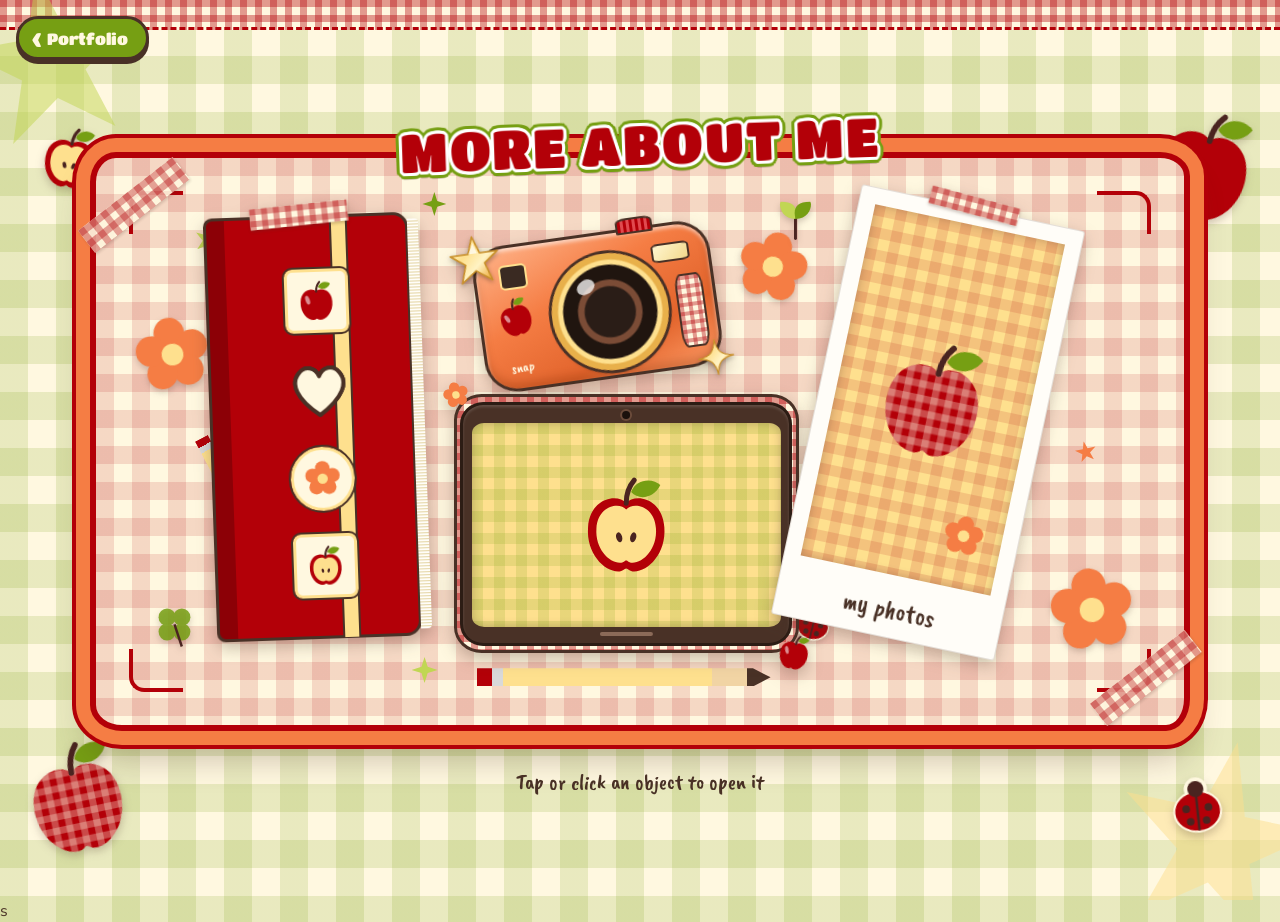
<file: about.html>
<!DOCTYPE html>
<html lang="en">
<head>
  <meta charset="UTF-8">
  <meta name="viewport" content="width=device-width, initial-scale=1, viewport-fit=cover">
  <title>More About Me</title>
  <link rel="preconnect" href="https://fonts.googleapis.com">
  <link href="https://fonts.googleapis.com/css2?family=Caveat+Brush&family=Titan+One&family=Nunito:wght@400;700&display=swap" rel="stylesheet">
  <link rel="stylesheet" href="styles.css">
</head>
<body class="page-more">
<!-- ICON SPRITE: apples + little doodles used all over the site. Colors come from the CSS palette. -->
<svg width="0" height="0" style="position:absolute" aria-hidden="true" focusable="false">
  <defs>
    <pattern id="gp" width="12" height="12" patternUnits="userSpaceOnUse">
      <rect width="12" height="12" style="fill:var(--senga-sengana)"/><rect width="6" height="12" fill="#FFF8E0" opacity=".3"/><rect width="12" height="6" fill="#FFF8E0" opacity=".3"/>
    </pattern>
    <path id="ab" d="M50 28C42 18 14 22 12 52C10 78 28 96 42 96C47 96 48 93 50 93C52 93 53 96 58 96C72 96 90 78 88 52C86 22 58 18 50 28Z"/>
    <g id="sl"><path d="M50 28C50 20 52 12 58 5" stroke="#4a2420" stroke-width="5" stroke-linecap="round" fill="none"/><path d="M55 17C60 3 77 3 84 10C77 24 62 25 55 17Z" style="fill:var(--tropicana)"/></g>
  </defs>
  <symbol id="apple-solid" viewBox="0 0 100 100"><use href="#ab" style="fill:var(--senga-sengana)"/><ellipse cx="29" cy="48" rx="5" ry="11" transform="rotate(-18 29 48)" fill="#fff" opacity=".55"/><use href="#sl"/></symbol>
  <symbol id="apple-gingham" viewBox="0 0 100 100"><use href="#ab" fill="url(#gp)"/><use href="#sl"/></symbol>
  <symbol id="apple-half" viewBox="0 0 100 100"><use href="#ab" style="fill:var(--senga-sengana)"/><use href="#ab" transform="translate(50 57) scale(.78) translate(-50 -57)" style="fill:var(--daisy-desi)"/><ellipse cx="43" cy="62" rx="3" ry="5" transform="rotate(-15 43 62)" fill="#4a2420"/><ellipse cx="57" cy="62" rx="3" ry="5" transform="rotate(15 57 62)" fill="#4a2420"/><use href="#sl"/></symbol>
  <symbol id="flower" viewBox="0 0 40 40"><g style="fill:var(--mandarin)"><circle cx="20" cy="10" r="7"/><circle cx="29.5" cy="17" r="7"/><circle cx="26" cy="28" r="7"/><circle cx="14" cy="28" r="7"/><circle cx="10.5" cy="17" r="7"/></g><circle cx="20" cy="20" r="5" style="fill:var(--daisy-desi)"/></symbol>
  <symbol id="ladybug" viewBox="0 0 40 40"><ellipse cx="20" cy="24" rx="14" ry="12" stroke="#FFF8E0" stroke-width="2.6" style="fill:var(--senga-sengana)"/><circle cx="20" cy="10" r="6" fill="#4a2420" stroke="#FFF8E0" stroke-width="2.6"/><ellipse cx="20" cy="24" rx="14" ry="12" style="fill:var(--senga-sengana)"/><circle cx="20" cy="10" r="5" fill="#4a2420"/><path d="M20 13V36" stroke="#4a2420" stroke-width="1.6"/><g fill="#4a2420"><circle cx="13" cy="22" r="2.4"/><circle cx="27" cy="22" r="2.4"/><circle cx="15" cy="30" r="2.4"/><circle cx="25" cy="30" r="2.4"/></g></symbol>
  <symbol id="sprout" viewBox="0 0 40 40"><path d="M20 38V20" stroke="#4a2420" stroke-width="2.4" stroke-linecap="round" fill="none"/><path d="M20 22C8 22 6 10 8 8C20 8 22 14 20 22Z" style="fill:var(--kiwi-colada)"/><path d="M20 22C32 22 34 10 32 8C20 8 18 14 20 22Z" style="fill:var(--tropicana)"/></symbol>
  <symbol id="clover" viewBox="0 0 40 40"><g style="fill:var(--tropicana)" opacity=".85"><circle cx="14" cy="14" r="7"/><circle cx="26" cy="14" r="7"/><circle cx="14" cy="26" r="7"/><circle cx="26" cy="26" r="7"/></g><path d="M20 20L26 38" stroke="#4a2420" stroke-width="2" fill="none"/></symbol>
</svg>
<svg width="0" height="0" style="position:absolute" aria-hidden="true" focusable="false">
  <defs><linearGradient id="chrome" x1="0" y1="0" x2="1" y2="1"><stop offset="0" stop-color="#fff6cf"/><stop offset=".35" stop-color="#FEE08E"/><stop offset=".6" stop-color="#fff3c4"/><stop offset=".85" stop-color="#f0b24a"/><stop offset="1" stop-color="#ffe9a8"/></linearGradient></defs>
  <symbol id="heart" viewBox="0 0 40 40"><path d="M20 35C6 25 3 16 8 10C12 5 18 7 20 12C22 7 28 5 32 10C37 16 34 25 20 35Z" style="fill:var(--vanilla-cream)" stroke="#493126" stroke-width="2.4" stroke-linejoin="round"/></symbol>
  <symbol id="chrome-star" viewBox="0 0 100 100"><polygon points="50,6 61,38 95,38 68,58 79,92 50,71 21,92 32,58 5,38 39,38" fill="url(#chrome)" stroke="#c9902a" stroke-width="3" stroke-linejoin="round"/><polygon points="50,18 56,38 40,38" fill="#fff" opacity=".7"/></symbol>
  <symbol id="chrome-sparkle" viewBox="0 0 100 100"><path d="M50 4C54 36 64 46 96 50C64 54 54 64 50 96C46 64 36 54 4 50C36 46 46 36 50 4Z" fill="url(#chrome)" stroke="#c9902a" stroke-width="3" stroke-linejoin="round"/></symbol>
</svg>


<!-- BACK TO PAGE 1 (the portfolio) -->
<a class="back-link" href="index.html#more" aria-label="Back to my portfolio"><span aria-hidden="true">&lsaquo;</span> Portfolio</a>

<!-- ================= MAIN PAGE ================= -->
<main id="main">
  <span class="strip" aria-hidden="true"></span>

  <!-- page decorations (outside the frame) -->
  <i class="bgstar" style="--s:14vw;--c:var(--kiwi-golada);--a:-10deg;top:-3%;left:-3%" aria-hidden="true"></i>
  <i class="bgstar" style="--s:16vw;--c:var(--daisy-desi);--a:12deg;bottom:-5%;right:-3%" aria-hidden="true"></i>
  <svg class="pg" style="--a:-12deg;left:1.5%;bottom:5%" aria-hidden="true"><use href="#apple-gingham" width="100%" height="100%"/></svg>
  <svg class="pg" style="--a:14deg;right:1.5%;top:12%" aria-hidden="true"><use href="#apple-solid" width="100%" height="100%"/></svg>
  <svg class="pg small" style="--a:8deg;left:3%;top:14%" aria-hidden="true"><use href="#apple-half" width="100%" height="100%"/></svg>
  <svg class="pg small" style="--a:-6deg;right:4%;bottom:7%" aria-hidden="true"><use href="#ladybug" width="100%" height="100%"/></svg>

  <div class="stage-wrap">
    <div class="frame">
      <h1 class="title">MORE ABOUT ME</h1>
      <span class="corner tl" aria-hidden="true"></span><span class="corner tr" aria-hidden="true"></span>
      <span class="corner bl" aria-hidden="true"></span><span class="corner br" aria-hidden="true"></span>
      <span class="washi wa" aria-hidden="true"></span><span class="washi wb" aria-hidden="true"></span>

      <!-- decorations inside the frame: --w = size, --a = tilt; edit or delete freely -->
      <svg class="dec hide-m" style="--w:8%;--a:-10deg;left:3%;top:27%" aria-hidden="true"><use href="#flower" width="100%" height="100%"/></svg>
      <svg class="dec" style="--w:7.5%;--a:14deg;left:58.5%;top:12%" aria-hidden="true"><use href="#flower" width="100%" height="100%"/></svg>
      <svg class="dec hide-m" style="--w:9%;--a:-8deg;left:87%;top:71%" aria-hidden="true"><use href="#flower" width="100%" height="100%"/></svg>
      <svg class="dec hide-m" style="--w:4.5%;left:5%;top:78%" aria-hidden="true"><use href="#clover" width="100%" height="100%"/></svg>
      <svg class="dec hide-m" style="--w:4%;--a:14deg;left:64%;top:78%" aria-hidden="true"><use href="#ladybug" width="100%" height="100%"/></svg>
      <svg class="dec hide-m" style="--w:4.5%;left:62%;top:6%" aria-hidden="true"><use href="#sprout" width="100%" height="100%"/></svg>
      <i class="sp hide-m" style="--w:2.6%;--c:var(--kiwi-golada);--a:15deg;left:9%;top:12%"></i>
      <i class="sp four hide-m" style="--w:2.2%;--c:var(--tropicana);left:30%;top:6%"></i>
      <i class="sp hide-m" style="--w:2%;--c:var(--mandarin);--a:-12deg;left:90%;top:50%"></i>
      <i class="sp four hide-m" style="--w:2.4%;--c:var(--kiwi-golada);left:29%;top:88%"></i>
      <span class="pencil pa hide-m" aria-hidden="true"></span>
      <span class="pencil pb hide-m" aria-hidden="true"></span>

      <!-- OBJECT 1: SKETCHBOOK -->
      <button type="button" class="obj sketchbook" data-open="sketchbook" aria-label="Open the sketchbook" style="--r:-2deg;--d:.05s">
        <span class="sb-tape" aria-hidden="true"></span>
        <span class="sb-cover" aria-hidden="true">
          <span class="sb-band"></span>
          <span class="sb-slot sq"><svg class="ic"><use href="#apple-solid" width="100%" height="100%"/></svg></span>
          <span class="sb-slot heart"><svg class="ic"><use href="#heart" width="100%" height="100%"/></svg></span>
          <span class="sb-slot circle"><svg class="ic"><use href="#flower" width="100%" height="100%"/></svg></span>
          <span class="sb-slot sq"><svg class="ic"><use href="#apple-half" width="100%" height="100%"/></svg></span>
        </span>
        <span class="tip">Sketchbook</span>
      </button>

      <!-- OBJECT 2: CAMERA -->
      <button type="button" class="obj camera" data-open="camera" aria-label="Open the camera" style="--r:-8deg;--d:.15s">
        <span class="cm-body" aria-hidden="true">
          <span class="cm-vf"></span><span class="cm-flash"></span><span class="cm-shutter"></span>
          <span class="cm-lens"><i></i></span><span class="cm-brand">snap</span><span class="cm-grip"></span><svg class="ic cm-stick"><use href="#apple-solid" width="100%" height="100%"/></svg>
        </span>
        <svg class="chrome cs1" aria-hidden="true"><use href="#chrome-star" width="100%" height="100%"/></svg>
        <svg class="chrome cs2" aria-hidden="true"><use href="#chrome-sparkle" width="100%" height="100%"/></svg>
        <span class="tip">Camera</span>
      </button>

      <!-- OBJECT 3: TABLET -->
      <button type="button" class="obj tablet" data-open="tablet" aria-label="Open the tablet" style="--r:0deg;--d:.25s">
        <span class="tb-case" aria-hidden="true"></span>
        <span class="tb-body" aria-hidden="true">
          <span class="tb-dot"></span>
          <span class="tb-screen"><svg class="ic"><use href="#apple-half" width="100%" height="100%"/></svg></span>
          <span class="tb-bar"></span>
        </span>
        <svg class="ic tb-stick" aria-hidden="true"><use href="#apple-solid" width="100%" height="100%"/></svg>
        <svg class="ic tb-stick2" aria-hidden="true"><use href="#flower" width="100%" height="100%"/></svg>
        <span class="tip">Tablet</span>
      </button>

      <!-- OBJECT 4: LONG POLAROID -->
      <button type="button" class="obj pol-obj" data-open="polaroid" aria-label="Open the Polaroid gallery" style="--r:12deg;--d:.35s">
        <span class="pl-tape" aria-hidden="true"></span>
        <span class="pl-paper" aria-hidden="true">
          <span class="pl-photo"><svg class="ic a"><use href="#apple-gingham" width="100%" height="100%"/></svg><svg class="ic b"><use href="#flower" width="100%" height="100%"/></svg></span>
          <span class="pl-cap">my photos</span>
        </span>
        <span class="tip">Polaroids</span>
      </button>
    </div>
    <p class="hint">Tap or click an object to open it</p>
  </div>
</main>

<!-- ================= VIEW 1: SKETCHBOOK ================= -->
<section class="view v-sketch" id="view-sketchbook" role="dialog" aria-modal="true" aria-label="Sketchbook" hidden>
  <button type="button" class="close" data-close aria-label="Close the sketchbook">&lt;</button>
  <div class="view-body">
    <div class="book">
      <span class="washi bw1" aria-hidden="true"></span><span class="washi bw2" aria-hidden="true"></span>
      <div class="ribbon" aria-hidden="true"></div>
      <div class="pages" id="sk-pages">
        <figure class="bk-page left pf contain" id="page-left"><img alt=""><div class="ph">Insert your photo here</div><div class="endmark"><svg class="ic"><use href="#apple-half" width="100%" height="100%"/></svg><span>The end</span></div><span class="pgnum"></span></figure>
        <figure class="bk-page right pf contain" id="page-right"><img alt=""><div class="ph">Insert your photo here</div><div class="endmark"><svg class="ic"><use href="#apple-half" width="100%" height="100%"/></svg><span>The end</span></div><span class="pgnum"></span></figure>
        <span class="spine" aria-hidden="true"></span>
        <!-- the page that turns (its front is the old page, its back is the new page) -->
        <div class="leaf" id="leaf" hidden>
          <figure class="face front pf contain" id="leaf-front"><img alt=""><div class="ph">Insert your photo here</div><div class="endmark"><svg class="ic"><use href="#apple-half" width="100%" height="100%"/></svg><span>The end</span></div><span class="pgnum"></span></figure>
          <figure class="face rear pf contain" id="leaf-back"><img alt=""><div class="ph">Insert your photo here</div><div class="endmark"><svg class="ic"><use href="#apple-half" width="100%" height="100%"/></svg><span>The end</span></div><span class="pgnum"></span></figure>
        </div>
      </div>
      <svg class="dec" style="--w:9cqw;--a:14deg;right:-3.4cqw;top:-4.2cqw" aria-hidden="true"><use href="#apple-solid" width="100%" height="100%"/></svg>
      <svg class="dec" style="--w:8cqw;--a:-10deg;left:-3.6cqw;bottom:-3.2cqw" aria-hidden="true"><use href="#flower" width="100%" height="100%"/></svg>
      <svg class="dec" style="--w:4cqw;--a:-18deg;left:4cqw;top:-2.6cqw" aria-hidden="true"><use href="#ladybug" width="100%" height="100%"/></svg>
      <svg class="dec" style="--w:4.4cqw;right:3cqw;bottom:-3.2cqw" aria-hidden="true"><use href="#clover" width="100%" height="100%"/></svg>
      <svg class="dec" style="--w:6.5cqw;--a:-12deg;left:-4.4cqw;top:22cqw" aria-hidden="true"><use href="#apple-gingham" width="100%" height="100%"/></svg>
      <i class="sp" style="--w:2.6cqw;--c:var(--kiwi-golada);--a:12deg;right:-3cqw;top:26cqw"></i>
      <i class="sp four" style="--w:2.4cqw;--c:var(--daisy-desi);left:-2.4cqw;bottom:20cqw"></i>
    </div>
    <div class="controls">
      <button type="button" class="btn" id="sk-prev" aria-label="Previous page">&#8249; Previous</button>
      <span class="count" id="sk-count" aria-live="polite">Pages 1&ndash;2 of 8</span>
      <button type="button" class="btn" id="sk-next" aria-label="Next page">Next &#8250;</button>
    </div>
  </div>
</section>
<!-- ================= VIEW 2: CAMERA ================= -->
<section class="view v-camera" id="view-camera" role="dialog" aria-modal="true" aria-label="Camera" hidden>
  <button type="button" class="close" data-close aria-label="Close the camera">&lt;</button>
  <div class="view-body">
    <h2 class="cam-title">Unforgettable Memories</h2>
    <div class="cam">
      <svg class="strap" viewBox="0 0 100 22" aria-hidden="true"><path d="M9 22C9 -3 91 -3 91 22" fill="none" stroke="#493126" stroke-width="4.4" stroke-linecap="round"/><path d="M9 22C9 -3 91 -3 91 22" fill="none" stroke="url(#gp)" stroke-width="3.4" stroke-linecap="round"/></svg>
      <div class="cam-body">
        <button type="button" class="shutter" id="shutter" aria-label="Shutter: capture the current photo" title="Shutter"></button>
        <span class="vf" aria-hidden="true"><i></i><i></i></span>
        <span class="lamp" id="lamp" aria-hidden="true"></span>
        <span class="brand" aria-hidden="true">snap</span>
        <svg class="dec cam-stick" style="--w:7.5%;--a:10deg;left:57.5%;top:5%" aria-hidden="true"><use href="#apple-solid" width="100%" height="100%"/></svg>
        <span class="switch" aria-hidden="true"></span>
        <span class="grip" aria-hidden="true"></span>
        <div class="lcd">
          <div class="lcd-screen pf contain" id="cam-frame">
            <img alt=""><div class="ph">Insert your photo here</div>
            <span class="osd" id="cam-count">1/3</span>
            <span class="captured" id="captured">Captured!</span>
            <span class="flash"></span>
          </div>
        </div>
        <span class="cbtn menu" aria-hidden="true"></span>
        <span class="speaker" aria-hidden="true"></span>
        <div class="dial">
          <button type="button" class="dial-btn l" id="cam-prev" aria-label="Previous photo">&#9664;</button>
          <button type="button" class="dial-btn r" id="cam-next" aria-label="Next photo">&#9654;</button>
          <span class="dial-mid" aria-hidden="true"><svg class="ic"><use href="#apple-solid" width="100%" height="100%"/></svg></span>
        </div>
        <span class="cbtn low1" aria-hidden="true"></span><span class="cbtn low2" aria-hidden="true"></span>
      </div>
      <svg class="chrome c1" aria-hidden="true"><use href="#chrome-star" width="100%" height="100%"/></svg>
      <svg class="chrome c2" aria-hidden="true"><use href="#chrome-sparkle" width="100%" height="100%"/></svg>
      <svg class="chrome c3" aria-hidden="true"><use href="#chrome-star" width="100%" height="100%"/></svg>
      <svg class="dec" style="--w:9%;--a:12deg;right:-5%;top:-14%" aria-hidden="true"><use href="#flower" width="100%" height="100%"/></svg>
      <svg class="dec" style="--w:5%;left:-3%;top:46%" aria-hidden="true"><use href="#clover" width="100%" height="100%"/></svg>
    </div>
    <p class="view-hint">Use the dial arrows (or your keyboard arrows) to browse, and press the shutter!</p>
  </div>
</section>
<!-- ================= VIEW 3: TABLET ================= -->
<section class="view v-tablet" id="view-tablet" role="dialog" aria-modal="true" aria-label="Tablet gallery" hidden>
  <button type="button" class="close" data-close aria-label="Close the tablet">&lt;</button>
  <div class="view-body">
    <div class="tablet-case">
      <span class="washi wt1" aria-hidden="true"></span><span class="washi wt2" aria-hidden="true"></span>
      <div class="tablet-big">
        <span class="t-dot" aria-hidden="true"></span>
        <div class="t-screen pf contain" id="tab-frame">
          <img alt=""><div class="ph">Insert your photo here</div>
          <button type="button" class="t-nav prev" id="tab-prev" aria-label="Previous photo">&#8249;</button>
          <button type="button" class="t-nav next" id="tab-next" aria-label="Next photo">&#8250;</button>
          <span class="t-count" id="tab-count" aria-live="polite">Photo 1 of 4</span>
        </div>
        <span class="t-bar" aria-hidden="true"></span>
      </div>
      <svg class="dec" style="--w:9cqw;--a:14deg;right:-4cqw;bottom:-4cqw" aria-hidden="true"><use href="#apple-solid" width="100%" height="100%"/></svg>
      <svg class="dec" style="--w:8cqw;--a:-10deg;left:-3.6cqw;bottom:6cqw" aria-hidden="true"><use href="#flower" width="100%" height="100%"/></svg>
      <svg class="dec" style="--w:3.8cqw;--a:16deg;right:4cqw;top:-2cqw" aria-hidden="true"><use href="#ladybug" width="100%" height="100%"/></svg>
      <svg class="dec" style="--w:4.4cqw;left:6cqw;top:-3.2cqw" aria-hidden="true"><use href="#sprout" width="100%" height="100%"/></svg>
      <i class="sp" style="--w:2.6cqw;--c:var(--kiwi-golada);--a:10deg;right:-2.6cqw;top:18cqw"></i>
      <i class="sp four" style="--w:2.4cqw;--c:var(--mandarin);left:-2.4cqw;top:24cqw"></i>
    </div>
    <p class="view-hint">Double-tap (or double-click) a photo to see it full size.</p>
  </div>
</section>
<!-- ================= VIEW 4: POLAROIDS ================= -->
<section class="view v-polaroid" id="view-polaroid" role="dialog" aria-modal="true" aria-label="Polaroid gallery" hidden>
  <button type="button" class="close" data-close aria-label="Close the Polaroid gallery">&lt;</button>
  <div class="view-body">
    <div class="pol-wrap">
      <button type="button" class="pol-arrow prev" id="pol-prev" aria-label="Previous Polaroid">&#8249;</button>
      <div class="pol-track" id="pol-track"></div>
      <button type="button" class="pol-arrow next" id="pol-next" aria-label="Next Polaroid">&#8250;</button>
    </div>
    <div class="controls"><span class="count" id="pol-count" aria-live="polite">1 / 4</span></div>
    <p class="view-hint">Double-click a Polaroid to see it full size (just tap it on a phone).</p>
  </div>
</section>

<!-- ================= FULL-SIZE PHOTO VIEWER ================= -->
<div class="lightbox" id="lightbox" role="dialog" aria-modal="true" aria-label="Full size photo" hidden>
  <button type="button" class="lb-close" id="lb-close" aria-label="Close the full size photo">&times;</button>
  <div class="lb-stage"><div class="pf contain lb-frame" id="lb-frame"><img alt=""><div class="ph">Insert your photo here</div></div></div>
</div>

<script src="about.js"></script>
</body>
</html>s
</file>
<file: styles.css>
/* ===== PALETTE (60-30-10) ===== */
:root {
  /* 60% primary: backgrounds and open space */
  --vanilla-cream: #FFF8E0;
  --daisy-desi: #FEE08E;
  /* 30% secondary: cards, pages, buttons, decorations */
  --mandarin: #F57D44;
  --kiwi-colada: #C1D653;
  /* 10% accent: outlines, small icons, hover states, details */
  --senga-sengana: #B30008;
  --tropicana: #769F13;
  /* text */
  --brown: #4a2420;
  --shadow: 0 8px 20px rgba(74, 36, 32, .18);
  --radius: 22px;
  --logo: 'Titan One', 'Fredoka', 'Arial Rounded MT Bold', 'Comic Sans MS', sans-serif;
  /* picnic-tablecloth checks: use as  background: var(--gingham-1) 0 0 / 30px 30px, var(--gingham-2) 0 0 / 30px 30px, var(--vanilla-cream); */
  --gingham-1: linear-gradient(90deg, rgba(179, 0, 8, .38) 50%, transparent 0);
  --gingham-2: linear-gradient(rgba(179, 0, 8, .38) 50%, transparent 0);
  /* ===== EASY CUSTOMIZE ===== */
  --hero-bg: url("images/hero-bg.jpg");  /* your Part 1 background picture */
  --hero-overlay: .35;                   /* 0 = picture only, 1 = fully cream */
  --hero-title-size: clamp(2.8rem, 11vw, 7.5rem);
  --square-opacity: .6;                  /* see-through level of the square behind the title */
  --star-opacity: .55;
  --deco-size: 2.4rem;                   /* size of the floating symbols */
  --deco-opacity: .9;
  --head: 'Caveat Brush', 'Comic Sans MS', cursive;
  --body: 'Nunito', system-ui, sans-serif;
}

* { box-sizing: border-box; margin: 0; padding: 0; }
html { scroll-behavior: smooth; }
body { font-family: var(--body); color: var(--brown); background: var(--vanilla-cream); line-height: 1.6; }
body.notebook-open { overflow: hidden; }
h1, h2, h3 { font-family: var(--head); font-weight: 400; line-height: 1.1; }
h2 { font-size: clamp(2.2rem, 5vw, 3.4rem); margin-bottom: .5rem; }
:focus-visible { outline: 3px solid var(--senga-sengana); outline-offset: 3px; }

.section { min-height: 100vh; padding: 5rem 1.5rem; position: relative; overflow: hidden; display: flex; align-items: center; justify-content: center; }
.container { width: min(1100px, 100%); text-align: center; }
.label { display: inline-block; background: var(--tropicana); border-radius: 999px; padding: .2rem 1rem; font-weight: 700; margin-bottom: .6rem; }
.hint { margin-bottom: 1.5rem; }

/* Buttons */
.btn { font: 700 1.1rem var(--body); color: var(--brown); background: var(--mandarin); border: 3px solid var(--brown); border-radius: 999px; padding: .7rem 1.8rem; cursor: pointer; box-shadow: 0 4px 0 var(--brown); transition: transform .2s, background .2s, box-shadow .2s; }
.btn:hover { background: var(--kiwi-colada); border-color: var(--senga-sengana); box-shadow: 0 4px 0 var(--senga-sengana); transform: translateY(-3px); }
.btn:active { transform: translateY(2px); box-shadow: 0 1px 0 var(--brown); }
.btn.small { font-size: .95rem; padding: .35rem 1.2rem; }

/* Photos with fallback placeholder */
.photo { position: relative; background: repeating-linear-gradient(45deg, var(--daisy-desi), var(--daisy-desi) 10px, var(--vanilla-cream) 10px, var(--vanilla-cream) 20px); border: 6px solid #fff; outline: 3px solid var(--tropicana); border-radius: 14px; box-shadow: var(--shadow); overflow: hidden; aspect-ratio: 4 / 3; }
.photo img { width: 100%; height: 100%; object-fit: cover; display: block; }
.photo.missing img { display: none; }
.photo.missing::after { content: "Add " attr(data-label); position: absolute; inset: 0; display: grid; place-items: center; text-align: center; padding: .5rem; font-weight: 700; font-size: .9rem; }

/* PART 1 */
.hero { background-color: var(--vanilla-cream); background-image: var(--hero-bg), radial-gradient(var(--daisy-desi) 3px, transparent 3px); background-size: cover, 34px 34px; background-position: center; flex-direction: column; }
.hero::before { content: ""; position: absolute; inset: 0; background: rgba(255, 248, 224, var(--hero-overlay)); z-index: 0; }
.hero > * { z-index: 1; }
.banner { position: relative; text-align: center; max-width: 1000px; transform: rotate(-1.5deg); }
.banner h1 { font-size: var(--hero-title-size); line-height: 1; text-shadow: 3px 3px 0 var(--vanilla-cream), -2px -2px 0 var(--vanilla-cream), 2px -2px 0 var(--vanilla-cream), -2px 2px 0 var(--vanilla-cream), 6px 8px 0 rgba(74, 36, 32, .35); }
.banner p { margin-top: 1rem; font-size: 1.35rem; font-weight: 700; text-shadow: 0 0 8px var(--vanilla-cream), 0 0 14px var(--vanilla-cream); }
.w1 { color: var(--mandarin); } .w2 { color: var(--kiwi-colada); text-shadow: 3px 3px 0 var(--brown); } .w3 { color: var(--senga-sengana); }
.sticker { position: absolute; width: 56px; height: 56px; border-radius: 50%; display: grid; place-items: center; font-size: 1.7rem; background: var(--tropicana); border: 3px solid var(--brown); animation: float 4s ease-in-out infinite; }
.st1 { top: -40px; right: 0; } .st2 { bottom: -40px; left: 0; background: var(--kiwi-colada); animation-delay: 1.5s; }
.deco { position: absolute; animation: float 5s ease-in-out infinite; }
.star { font-size: 2.4rem; color: var(--kiwi-colada); }
.s1 { top: 12%; left: 10%; } .s2 { bottom: 20%; right: 12%; color: var(--senga-sengana); animation-delay: 2s; }
.dot { width: 22px; height: 22px; border-radius: 50%; background: var(--mandarin); }
.d1 { top: 18%; right: 18%; } .d2 { bottom: 25%; left: 15%; background: var(--tropicana); }
.scroll-cue { position: absolute; bottom: 1.5rem; display: flex; flex-direction: column; align-items: center; color: var(--brown); text-decoration: none; font-weight: 700; animation: bounce 1.8s infinite; }
.scroll-cue span { font-size: 1.8rem; line-height: 1; }
@keyframes float { 0%, 100% { translate: 0 0; } 50% { translate: 0 -12px; } }
@keyframes bounce { 0%, 100% { transform: translateY(0); } 50% { transform: translateY(8px); } }

/* PART 2 */
.profile { background: var(--daisy-desi); }
.profile-wrap { position: relative; width: min(1100px, 100%); padding-right: 18%; }
.profile-card { background: var(--mandarin); border: 4px solid var(--brown); border-radius: 30px; box-shadow: var(--shadow); padding: 2.5rem; display: flex; gap: 2rem; align-items: flex-start; min-height: 420px; padding-right: 20%; }
.profile-card .photo.small { flex: 0 0 170px; aspect-ratio: 3 / 4; transform: rotate(-3deg); }
.profile-text { flex: 1; min-width: 0; background: var(--vanilla-cream); border-radius: var(--radius); padding: 1.5rem; }
.profile-text h2 { color: var(--brown); }
.bio { margin: .8rem 0 1.2rem; }
.bio p + p { margin-top: .7rem; }
.photo.large { position: absolute; right: 0; top: -30px; bottom: -30px; width: 32%; aspect-ratio: auto; transform: rotate(2deg); border-color: var(--kiwi-colada); }

/* PART 3 NOTEBOOK */
.notebook-view { position: fixed; inset: 0; z-index: 100; background: var(--mandarin); display: grid; place-items: center; padding: 1.5rem; overflow-y: auto; animation: fadeIn .5s ease; }
.notebook-view[hidden] { display: none; }
@keyframes fadeIn { from { opacity: 0; transform: scale(.97); } to { opacity: 1; transform: none; } }
.back { position: fixed; top: 1rem; left: 1rem; z-index: 5; width: 52px; height: 52px; border-radius: 50%; border: 3px solid var(--brown); background: var(--tropicana); font: 700 1.6rem var(--body); color: var(--brown); cursor: pointer; transition: transform .2s, background .2s; }
.back:hover { background: var(--senga-sengana); transform: scale(1.1); }
.notebook { position: relative; width: min(1100px, 100%); min-height: min(80vh, 700px); display: grid; grid-template-columns: 1fr 1fr; background: var(--vanilla-cream); border: 8px solid var(--brown); border-radius: 18px; box-shadow: 0 20px 50px rgba(74, 36, 32, .4); margin: 3rem 0 1rem; }
.page { padding: 2.5rem 2rem; background-image: repeating-linear-gradient(transparent 0 31px, rgba(118, 159, 19, .4) 31px 32px); }
.page.left { position: relative; border-right: 3px solid var(--brown); min-height: 400px; }
.rings { position: absolute; left: 50%; top: 0; bottom: 0; transform: translateX(-50%); z-index: 3; display: flex; flex-direction: column; justify-content: space-around; padding: 1.5rem 0; }
.rings i { display: block; width: 44px; height: 14px; margin-left: -22px; border-radius: 8px; background: var(--kiwi-colada); border: 3px solid var(--brown); }
.tab { position: absolute; right: -30px; width: 28px; height: 90px; border-radius: 0 10px 10px 0; border: 3px solid var(--brown); }
.t1 { top: 60px; background: var(--kiwi-colada); } .t2 { top: 170px; background: var(--senga-sengana); }
.polaroid { background: #fff; position: absolute; width: 56%; aspect-ratio: 3 / 4; padding: 10px; border-width: 1px; outline: 0; }
.polaroid img { border-radius: 4px; }
.polaroid.missing::after { inset: 10px; background: var(--daisy-desi); }
.p1 { top: 8%; left: 8%; transform: rotate(-5deg); }
.p2 { bottom: 6%; right: 6%; transform: rotate(4deg); aspect-ratio: 1; width: 52%; }
.tape { position: absolute; top: -12px; left: 50%; width: 80px; height: 24px; transform: translateX(-50%) rotate(-3deg); background: rgba(193, 214, 83, .85); z-index: 2; }
.page.right { display: flex; flex-direction: column; gap: 1rem; }
.note { background: var(--daisy-desi); border-left: 6px solid var(--kiwi-colada); border-radius: 8px; padding: .7rem 1rem; box-shadow: 2px 3px 8px rgba(74, 36, 32, .15); }
.note h3 { font-size: 1.5rem; } .note p { font-size: .95rem; }
.note.sticky { background: var(--kiwi-colada); border-left-color: var(--senga-sengana); transform: rotate(1.2deg); }

/* PART 4 */
.songs { background: var(--vanilla-cream); }
.song-grid { display: grid; grid-template-columns: repeat(auto-fit, minmax(200px, 1fr)); gap: 1.5rem; margin: 2rem 0; }
.song-card { background: var(--daisy-desi); border: 4px solid var(--senga-sengana); border-radius: var(--radius); padding: 1rem; box-shadow: var(--shadow); transition: transform .25s; }
.song-card:hover { transform: translateY(-6px) rotate(-1deg); }
.song-card.active { border-color: var(--mandarin); background: var(--kiwi-colada); }
.song-card .photo { aspect-ratio: 1; margin-bottom: .7rem; }
.song-card .artist { font-weight: 700; }
.song-card .btn { margin-top: .6rem; }
.player { display: flex; align-items: center; gap: .8rem; flex-wrap: wrap; justify-content: center; background: var(--kiwi-colada); border: 4px solid var(--senga-sengana); border-radius: 999px; padding: 1rem 1.5rem; max-width: 720px; margin: 0 auto; box-shadow: var(--shadow); }
.round { width: 44px; height: 44px; border-radius: 50%; border: 3px solid var(--brown); background: var(--tropicana); cursor: pointer; font-size: 1.1rem; transition: background .2s, transform .2s; }
.round.big { width: 56px; height: 56px; background: var(--mandarin); }
.round:hover { background: var(--senga-sengana); transform: scale(1.1); }
.player-info { flex: 1 1 220px; display: flex; flex-direction: column; text-align: left; }
.player-info input { width: 100%; accent-color: var(--mandarin); }

/* PART 5 */
.games { background: var(--daisy-desi); }
.game-grid { display: grid; grid-template-columns: repeat(auto-fit, minmax(240px, 1fr)); gap: 2rem; }
.game-card { background: var(--mandarin); border: 4px solid var(--tropicana); border-radius: var(--radius); padding: 1rem; cursor: pointer; box-shadow: var(--shadow); transition: transform .25s; }
.game-card:nth-child(even) { background: var(--kiwi-colada); }
.game-card:hover, .game-card:focus-visible { transform: translateY(-8px) rotate(1.5deg); }
.game-card h3 { font-size: 1.6rem; margin: .6rem 0 .2rem; }
.game-card .more { max-height: 0; overflow: hidden; transition: max-height .4s; }
.game-card.open .more { max-height: 200px; }

/* PART 6 */
.hobbies { background: var(--vanilla-cream); }
.hobby-grid { display: grid; grid-template-columns: repeat(auto-fit, minmax(230px, 1fr)); gap: 2.2rem 1.5rem; padding: 1rem; }
.hobby-card { position: relative; background: var(--kiwi-colada); border-radius: 8px; padding: 1.2rem 1rem 1rem; box-shadow: var(--shadow); transition: transform .25s; text-align: left; }
.hobby-card:nth-child(1) { transform: rotate(-3deg); } .hobby-card:nth-child(2) { transform: rotate(2deg) translateY(24px); background: var(--mandarin); }
.hobby-card:nth-child(3) { transform: rotate(-1.5deg) translateY(-8px); background: var(--daisy-desi); } .hobby-card:nth-child(4) { transform: rotate(3deg) translateY(16px); }
.hobby-card:hover { transform: rotate(0) scale(1.04); z-index: 2; }
.hobby-card h3 { font-size: 1.5rem; margin-top: .6rem; }

/* Scroll reveal */
.reveal { opacity: 0; transform: translateY(30px); transition: opacity .7s, transform .7s; }
.reveal.visible { opacity: 1; transform: none; }

/* Responsive */
@media (max-width: 900px) {
  .profile-wrap { padding-right: 0; padding-bottom: 260px; }
  .profile-card { padding-right: 2.5rem; }
  .photo.large { top: auto; bottom: -20px; right: 5%; width: 55%; height: 280px; }
}
@media (max-width: 700px) {
  .profile-card { flex-direction: column; align-items: center; }
  .notebook { grid-template-columns: 1fr; }
  .page.left { border-right: 0; border-bottom: 3px solid var(--brown); min-height: 460px; }
  .rings, .tab { display: none; }
  .player { border-radius: var(--radius); }
}
@media (prefers-reduced-motion: reduce) {
  *, *::before, *::after { animation: none !important; transition: none !important; }
  html { scroll-behavior: auto; }
  .reveal { opacity: 1; transform: none; }
}

/* ===== EXTRA DESIGN ELEMENTS (customize freely) ===== */
/* Floating symbols: change the symbol in index.html, the color/position here */
.sticker-free { font-size: var(--deco-size); opacity: var(--deco-opacity); color: var(--mandarin); z-index: 1; pointer-events: none; }
.f1 { top: 10%; right: 8%; color: var(--senga-sengana); } .f2 { bottom: 18%; left: 8%; color: var(--mandarin); animation-delay: 1s; }
.f3 { top: 30%; left: 6%; color: var(--kiwi-colada); animation-delay: 2s; } .f4 { bottom: 30%; right: 6%; color: var(--kiwi-colada); animation-delay: 3s; }
.pf1 { top: 8%; left: 6%; color: var(--kiwi-colada); } .pf2 { bottom: 8%; left: 12%; }
.sg1 { top: 10%; left: 8%; color: var(--senga-sengana); } .sg2 { top: 20%; right: 8%; } .sg3 { bottom: 8%; left: 14%; color: var(--kiwi-colada); }
.gm1 { top: 10%; right: 10%; color: var(--senga-sengana); } .gm2 { bottom: 10%; left: 8%; } .gm3 { top: 40%; left: 3%; color: var(--kiwi-colada); }
.hb1 { top: 8%; left: 8%; color: var(--senga-sengana); } .hb2 { top: 12%; right: 8%; } .hb3 { bottom: 6%; right: 10%; color: var(--kiwi-colada); }
/* Washi tape strips: change color, width or angle */
.washi { position: absolute; top: 14px; width: 150px; height: 28px; background: repeating-linear-gradient(90deg, var(--kiwi-colada) 0 12px, var(--tropicana) 12px 24px); opacity: .85; z-index: 1; }
.w-a { left: 6%; transform: rotate(-6deg); } .w-b { right: 6%; transform: rotate(5deg); }
/* Stitched divider between sections */
.section + .section { border-top: 5px dashed var(--senga-sengana); }
/* Quick navigation pill */
.top-nav { position: fixed; top: .8rem; left: 50%; transform: translateX(-50%); z-index: 50; display: flex; gap: .3rem; background: var(--vanilla-cream); border: 3px solid var(--senga-sengana); border-radius: 999px; padding: .3rem .5rem; box-shadow: var(--shadow); }
.top-nav a { color: var(--brown); text-decoration: none; font-weight: 700; font-size: .9rem; padding: .25rem .8rem; border-radius: 999px; transition: background .2s; }
.top-nav a:hover, .top-nav a:focus-visible { background: var(--tropicana); }
@media (max-width: 520px) { .top-nav a { padding: .25rem .45rem; font-size: .78rem; } }

/* ===== WELCOME POLAROIDS =====
   --r = tilt angle. Change top/left/right/bottom to move a photo, width to resize it. */
.hero .banner { z-index: 2; }
.hero .snap { position: absolute; z-index: 1; width: clamp(110px, min(16vw, 20vh), 220px); background: #fffdf8; padding: 8px 8px 0; border-radius: 3px;
  transform: rotate(var(--r, 0deg));
  box-shadow: 0 2px 3px rgba(74, 36, 32, .28), 0 8px 16px rgba(74, 36, 32, .18);
  transition: transform .3s, box-shadow .3s; animation: float 7s ease-in-out infinite; }
.hero .snap:hover { transform: rotate(0deg) scale(1.08); z-index: 3; box-shadow: 0 4px 6px rgba(74, 36, 32, .3), 0 16px 26px rgba(74, 36, 32, .25); animation-play-state: paused; }
.snap .photo { aspect-ratio: 1; border: 0; outline: 0; border-radius: 2px; box-shadow: inset 0 0 6px rgba(74, 36, 32, .35); }
.snap figcaption { font-family: var(--head); font-size: clamp(.95rem, 1.6vw, 1.25rem); text-align: center; padding: .35rem 0 .5rem; }
.snap-tape { position: absolute; top: -11px; left: 50%; width: 64px; height: 20px; transform: translateX(-50%) rotate(-4deg); opacity: .85; box-shadow: 0 1px 2px rgba(74, 36, 32, .2); }
.tape-y { background: var(--kiwi-colada); } .tape-b { background: var(--tropicana); } .tape-o { background: var(--mandarin); }
.sn1 { --r: -7deg; top: 9%; left: 3%; }
.sn2 { --r: 6deg; top: 7%; right: 3%; animation-delay: 1.2s; }
.sn3 { --r: 4deg; top: 37%; left: 1%; animation-delay: 2.4s;  }
.sn4 { --r: -5deg; top: 40%; right: 1.5%; animation-delay: .6s;  }
.sn5 { --r: 8deg; bottom: 9%; left: 8%; animation-delay: 3s; }
.sn6 { --r: -6deg; bottom: 8%; right: 8%; animation-delay: 1.8s; }
@media (max-width: 700px) { .sn3, .sn4 { display: none; } .hero .snap { width: 108px; } .sn1 { top: 9%; left: 2%; } .sn2 { top: 8%; right: 2%; } .sn5 { left: 4%; } .sn6 { right: 4%; } }

/* ===== ALL-DEVICE COMPATIBILITY (desktop, tablet, phone) ===== */
html { -webkit-text-size-adjust: 100%; scroll-padding-top: 4.5rem; }
body { overflow-x: hidden; }
img { max-width: 100%; }
/* Phones: 100vh includes the browser bar, so use the "small viewport" height when supported */
.section { min-height: 100vh; min-height: 100svh; }
.notebook-view { padding-top: calc(1.5rem + env(safe-area-inset-top)); }
.top-nav { top: calc(.8rem + env(safe-area-inset-top)); max-width: calc(100% - 1rem); overflow-x: auto; white-space: nowrap; }
.back { top: calc(1rem + env(safe-area-inset-top)); left: calc(1rem + env(safe-area-inset-left)); }
input[type="range"] { height: 28px; cursor: pointer; }
@media (min-width: 1600px) { html { font-size: 112.5%; } }

/* Touch screens: no "stuck" hover effects after a tap */
@media (hover: none) {
  .hero .snap:hover { transform: rotate(var(--r, 0deg)); box-shadow: 0 2px 3px rgba(74, 36, 32, .28), 0 8px 16px rgba(74, 36, 32, .18); }
  .song-card:hover, .game-card:hover { transform: none; }
  .btn:hover { transform: none; }
}

/* Tablets and small laptops */
@media (max-width: 900px) {
  .section { padding: 5rem 1.2rem 4rem; }
  .profile-wrap { padding: 0; display: flex; flex-direction: column; align-items: center; gap: 1.5rem; }
  .profile-card { width: 100%; min-height: 0; padding: 1.8rem; }
  .photo.large { position: relative; order: -1; top: auto; right: auto; bottom: auto; width: min(280px, 70%); height: auto; aspect-ratio: 3 / 4; }
}

/* Phones */
@media (max-width: 700px) {
  .section { padding: 4.5rem 1rem 3.5rem; }
  .profile-card { flex-direction: column; align-items: center; padding: 1.3rem; }
  .profile-card .photo.small { flex: none; width: min(200px, 60%); }
  .profile-text { width: 100%; padding: 1.1rem; }
  .btn { min-height: 44px; }
  .hero .snap { width: 108px; padding: 6px 6px 0; }
  .sn1 { top: 13%; } .sn2 { top: 12%; } .sn5 { bottom: 13%; } .sn6 { bottom: 12%; }
  .banner p { font-size: 1.1rem; }
  .notebook { border-width: 5px; margin-top: 3.5rem; }
  .page { padding: 1.8rem 1.2rem; }
  .player { padding: .9rem 1rem; }
  .song-grid { grid-template-columns: repeat(2, 1fr); gap: 1rem; }
  .game-grid, .hobby-grid { grid-template-columns: 1fr; }
}

/* Small phones */
@media (max-width: 520px) {
  :root { --deco-size: 1.8rem; }
  .song-grid { grid-template-columns: 1fr; }
  .hobby-card:nth-child(odd) { transform: rotate(-1.5deg); }
  .hobby-card:nth-child(even) { transform: rotate(1.5deg); }
  .washi { width: 100px; }
}

/* Phones turned sideways: short screens */
@media (max-height: 520px) {
  .hero { padding-top: 4rem; }
  :root { --hero-title-size: clamp(2.4rem, 8vw, 4.5rem); }
  .sn3, .sn4, .sn5, .sn6 { display: none; }
  .scroll-cue { display: none; }
}

/* ===== BIG BACKGROUND STARS =====
   --s = size (in vw so they scale with the screen), --c = color, --a = tilt. */
.bg-stars { position: absolute; inset: 0; pointer-events: none; }
.bgstar { position: absolute; width: clamp(26px, var(--s), 300px); aspect-ratio: 1; background: var(--c); opacity: var(--star-opacity); transform: rotate(var(--a, 0deg));
  clip-path: polygon(50% 0%, 61% 35%, 98% 35%, 68% 57%, 79% 91%, 50% 70%, 21% 91%, 32% 57%, 2% 35%, 39% 35%); animation: float 8s ease-in-out infinite; }
.b1 { --s: 17vw; --c: var(--daisy-desi); --a: 12deg; top: -5%; left: 17%; }
.b2 { --s: 6vw; --c: var(--senga-sengana); --a: -15deg; top: 7%; right: 23%; animation-delay: 1s; }
.b3 { --s: 12vw; --c: var(--mandarin); --a: 20deg; top: 36%; left: -3%; animation-delay: 2s; }
.b4 { --s: 19vw; --c: var(--kiwi-colada); --a: 8deg; top: 26%; right: -5%; animation-delay: 3s; }
.b5 { --s: 9vw; --c: var(--mandarin); --a: -10deg; bottom: -4%; left: 28%; animation-delay: 1.5s; }
.b6 { --s: 4vw; --c: var(--kiwi-colada); --a: 25deg; bottom: 6%; right: 22%; animation-delay: 2.5s; }
.b7 { --s: 3vw; --c: var(--kiwi-colada); --a: -20deg; top: 20%; left: 6%; animation-delay: .5s; }
.b8 { --s: 7vw; --c: var(--mandarin); --a: 15deg; top: 62%; right: 9%; animation-delay: 3.5s; }
.b9 { --s: 14vw; --c: var(--senga-sengana); --a: 5deg; bottom: 18%; left: 5%; animation-delay: 4s; }
.b10 { --s: 3.5vw; --c: var(--kiwi-colada); --a: 10deg; top: 12%; left: 42%; animation-delay: 2.2s; }
.b11 { --s: 10vw; --c: var(--kiwi-colada); --a: -18deg; bottom: 8%; right: 38%; animation-delay: 1.3s; }
.b12 { --s: 4.5vw; --c: var(--mandarin); --a: -8deg; top: 48%; right: 2%; animation-delay: 4.6s; }

/* ===== SEE-THROUGH SQUARE BEHIND THE TITLE ===== */
.hero .banner { display: flex; flex-direction: column; justify-content: center; align-items: center; aspect-ratio: 1; width: min(720px, 88vw, calc(100svh - 7rem)); padding: 1.5rem;
  background: rgba(255, 248, 224, var(--square-opacity)); border-radius: 14px; box-shadow: 0 10px 30px rgba(74, 36, 32, .18);
  -webkit-backdrop-filter: blur(3px); backdrop-filter: blur(3px); }
.hero .st1 { top: -22px; right: -22px; } .hero .st2 { bottom: -22px; left: -22px; }

/* ===== BACKGROUND PAPERS =====
   --w = width (vw), --ar = shape (width / height), --a = tilt. Change top/left/right/bottom to move. */
.bg-papers { position: absolute; inset: 0; pointer-events: none; }
.paper { position: absolute; width: clamp(44px, var(--w), 200px); aspect-ratio: var(--ar, 1); transform: rotate(var(--a, 0deg)); border-radius: 2px;
  box-shadow: 0 2px 3px rgba(74, 36, 32, .25), 0 6px 12px rgba(74, 36, 32, .14); }
.p-lined { background: linear-gradient(90deg, transparent 16%, rgba(245, 125, 68, .65) 16% 18%, transparent 18%), repeating-linear-gradient(transparent 0 13px, rgba(118, 159, 19, .45) 13px 14px), #fffdf8; }
.p-grid { background: linear-gradient(rgba(118, 159, 19, .4) 1px, transparent 1px) 0 0 / 14px 14px, linear-gradient(90deg, rgba(118, 159, 19, .4) 1px, transparent 1px) 0 0 / 14px 14px, #fffdf8; }
.p-note { background: linear-gradient(315deg, var(--mandarin) 0 13%, transparent 13%), var(--kiwi-colada); }
.p-dotted { background: radial-gradient(var(--senga-sengana) 1.6px, transparent 1.8px) 0 0 / 12px 12px, var(--daisy-desi); }
.p-orange { background: var(--mandarin); outline: 2px dashed rgba(255, 248, 224, .85); outline-offset: -6px; }
.pp1 { --w: 12vw; --ar: .75; --a: -12deg; top: 2%; left: 31%; }
.pp2 { --w: 10vw; --ar: 1; --a: 9deg; top: -2%; right: 12%; }
.pp3 { --w: 8vw; --ar: 1; --a: -7deg; top: 24%; left: 10%; }
.pp4 { --w: 11vw; --ar: .9; --a: 14deg; top: 28%; right: 11%; }
.pp5 { --w: 7vw; --ar: 1.25; --a: 10deg; top: 52%; left: 15%; }
.pp6 { --w: 9vw; --ar: .8; --a: -9deg; top: 58%; right: 17%; }
.pp7 { --w: 13vw; --ar: 1.1; --a: 6deg; bottom: 2%; left: 21%; }
.pp8 { --w: 7vw; --ar: 1; --a: -12deg; bottom: 17%; right: 12%; }
.pp9 { --w: 10vw; --ar: .9; --a: -5deg; bottom: -3%; right: 33%; }
.pp10 { --w: 6vw; --ar: 1; --a: 18deg; bottom: 31%; left: 3%; }

/* ===== Text color on green / red accents ===== */
.label, .round, .back, .sticker.st1 { color: var(--vanilla-cream); }
.round.big { color: var(--brown); }
.round:hover, .back:hover, .top-nav a:hover, .top-nav a:focus-visible { color: var(--vanilla-cream); }

/* ===== "APPLE BUN" STYLE TITLES ===== */
h2 { font-family: var(--logo); font-weight: 400; color: var(--senga-sengana); font-size: clamp(1.9rem, 4.6vw, 3rem); letter-spacing: .02em; margin-bottom: .8rem;
  text-shadow: 0.055em 0.000em 0 #fff, 0.051em 0.021em 0 #fff, 0.039em 0.039em 0 #fff, 0.021em 0.051em 0 #fff, 0.000em 0.055em 0 #fff, -0.021em 0.051em 0 #fff, -0.039em 0.039em 0 #fff, -0.051em 0.021em 0 #fff, -0.055em 0.000em 0 #fff, -0.051em -0.021em 0 #fff, -0.039em -0.039em 0 #fff, -0.021em -0.051em 0 #fff, -0.000em -0.055em 0 #fff, 0.021em -0.051em 0 #fff, 0.039em -0.039em 0 #fff, 0.051em -0.021em 0 #fff, 0.110em 0.000em 0 var(--tropicana), 0.102em 0.042em 0 var(--tropicana), 0.078em 0.078em 0 var(--tropicana), 0.042em 0.102em 0 var(--tropicana), 0.000em 0.110em 0 var(--tropicana), -0.042em 0.102em 0 var(--tropicana), -0.078em 0.078em 0 var(--tropicana), -0.102em 0.042em 0 var(--tropicana), -0.110em 0.000em 0 var(--tropicana), -0.102em -0.042em 0 var(--tropicana), -0.078em -0.078em 0 var(--tropicana), -0.042em -0.102em 0 var(--tropicana), -0.000em -0.110em 0 var(--tropicana), 0.042em -0.102em 0 var(--tropicana), 0.078em -0.078em 0 var(--tropicana), 0.102em -0.042em 0 var(--tropicana), 0 .13em 0 rgba(74, 36, 32, .25); }
.profile-text h2 { color: var(--senga-sengana); }
.banner h1.logo-title { font-family: var(--logo); font-weight: 400; font-size: var(--hero-title-size); line-height: 1; display: flex; flex-direction: column; align-items: center; text-shadow: none; letter-spacing: .01em; }
.logo-line { position: relative; display: block; width: max-content; max-width: 100%; white-space: nowrap; isolation: isolate; filter: drop-shadow(0 .04em 0 rgba(74, 36, 32, .3)); }
.logo-line::before, .logo-line::after { content: attr(data-t); position: absolute; left: 0; top: 0; width: 100%; text-align: center; }
.logo-line::before { z-index: -2; color: var(--tropicana); -webkit-text-stroke: .27em var(--tropicana); }  /* outer sticker outline */
.logo-line::after { z-index: -1; color: #fff; -webkit-text-stroke: .13em #fff; }                         /* white inner outline */
.logo-line b { position: relative; font-weight: 400; }
.logo-line b::before { content: ""; position: absolute; left: .12em; top: .3em; width: .11em; height: .19em; background: rgba(255, 255, 255, .85); border-radius: 50%; transform: rotate(20deg); }
.l1 { color: var(--senga-sengana); transform: rotate(-3deg); }
.l2 { font-size: .55em; color: var(--mandarin); transform: rotate(2deg); margin: .1em 0; }
.l3 { font-size: .86em; color: var(--tropicana); transform: rotate(-1.5deg); }
.l3 b::before { background: rgba(193, 214, 83, .9); }

/* ===== APPLES & DOODLES (edit --w size, --a tilt, and position inline in index.html) ===== */
.dec { position: absolute; width: clamp(36px, var(--w, 8vw), 220px); aspect-ratio: 1; transform: rotate(var(--a, 0deg)); pointer-events: none; z-index: 1; filter: drop-shadow(0 4px 4px rgba(74, 36, 32, .25)); }
.banner .dec { z-index: 3; }
.container { position: relative; z-index: 2; }

/* ===== PICNIC TABLECLOTH CHECKS ===== */
.section + .section { border-top: 0; }
.section + .section::before { content: ""; position: absolute; top: 0; left: 0; right: 0; height: 30px; z-index: 1; background: var(--gingham-1) 0 0 / 15px 15px, var(--gingham-2) 0 0 / 15px 15px, var(--vanilla-cream); border-bottom: 3px dashed var(--senga-sengana); }
.cloth { position: absolute; width: clamp(130px, 24vw, 340px); aspect-ratio: 1; z-index: 0; pointer-events: none; background: var(--gingham-1) 0 0 / 28px 28px, var(--gingham-2) 0 0 / 28px 28px, var(--vanilla-cream); }
.cloth.tl { top: 0; left: 0; clip-path: polygon(0 0, 100% 0, 0 100%); }
.cloth.tr { top: 0; right: 0; clip-path: polygon(0 0, 100% 0, 100% 100%); }
.cloth.bl { bottom: 0; left: 0; clip-path: polygon(0 0, 0 100%, 100% 100%); }
.cloth.br { bottom: 0; right: 0; clip-path: polygon(100% 0, 100% 100%, 0 100%); }
.washi { background: var(--gingham-1) 0 0 / 16px 16px, var(--gingham-2) 0 0 / 16px 16px, var(--vanilla-cream); opacity: .92; }
.tape { background: var(--gingham-1) 0 0 / 14px 14px, var(--gingham-2) 0 0 / 14px 14px, var(--vanilla-cream); opacity: .92; }
/* faint graph-paper grid on the calm sections */
.profile, .songs, .games, .hobbies { background-image: linear-gradient(rgba(118, 159, 19, .16) 1px, transparent 1px), linear-gradient(90deg, rgba(118, 159, 19, .16) 1px, transparent 1px); background-size: 34px 34px; }
/* notebook view sits on a tablecloth */
.notebook-view { background: linear-gradient(90deg, rgba(255, 248, 224, .3) 50%, transparent 0) 0 0 / 46px 46px, linear-gradient(rgba(255, 248, 224, .3) 50%, transparent 0) 0 0 / 46px 46px, var(--mandarin); overflow-x: hidden; }
.profile-wrap { z-index: 2; }

/* ===== WELCOME SUBTITLE: ribbon label (sits above the title outlines) ===== */
.hero .banner p { position: relative; z-index: 4; margin-top: clamp(1.6rem, 4vw, 2.6rem); max-width: 92%; padding: .6rem 1.4rem; text-align: center; text-shadow: none;
  font-family: var(--body); font-weight: 700; font-size: clamp(.9rem, 2vw, 1.2rem); line-height: 1.35; color: var(--brown);
  background: var(--vanilla-cream); border: 3px dashed var(--senga-sengana); border-radius: 22px; transform: rotate(1deg);
  box-shadow: 0 4px 0 var(--kiwi-colada), 0 8px 14px rgba(74, 36, 32, .2); }

/* ===== NOTEBOOK PHOTO TAPE FIX ===== */
.polaroid { overflow: visible; }  /* the frame used to clip the top half of the tape */
.polaroid .tape { top: -14px; left: 50%; width: 90px; height: 26px; z-index: 3; transform: translateX(-50%) rotate(-3deg); box-shadow: 0 2px 3px rgba(74, 36, 32, .25); }
.polaroid.p2 .tape { transform: translateX(-50%) rotate(4deg); }

/* ===== NOTEBOOK POLAROID PAPER ===== */
.polaroid { position: absolute; aspect-ratio: auto; padding: 12px 12px 0; background: #fffdf8; border: 1px solid rgba(74, 36, 32, .12); border-radius: 3px; outline: 0; overflow: visible;
  box-shadow: 0 2px 3px rgba(74, 36, 32, .28), 0 10px 20px rgba(74, 36, 32, .2); transition: transform .3s, box-shadow .3s; }
.polaroid.p1 { width: 50%; }
.polaroid.p2 { width: 46%; }
.polaroid .photo { aspect-ratio: 1; border: 0; outline: 0; border-radius: 2px; box-shadow: inset 0 0 8px rgba(74, 36, 32, .35); }
.polaroid figcaption { font-family: var(--head); font-size: clamp(1.05rem, 2vw, 1.4rem); text-align: center; line-height: 1.2; padding: .7rem .3rem .9rem; min-height: 3.1rem; color: var(--brown); }
.polaroid:hover { transform: rotate(0deg) scale(1.04); z-index: 4; box-shadow: 0 4px 6px rgba(74, 36, 32, .3), 0 18px 28px rgba(74, 36, 32, .25); }
@media (hover: none) { .polaroid:hover { transform: rotate(var(--r, 0deg)); } }
@media (max-width: 700px) { .page.left { min-height: 540px; } }
.polaroid.p1 { --r: -5deg; transform: rotate(var(--r)); }
.polaroid.p2 { --r: 4deg; transform: rotate(var(--r)); }
.polaroid.p1:hover, .polaroid.p2:hover { transform: rotate(0deg) scale(1.04); }
@media (hover: none) { .polaroid.p1:hover, .polaroid.p2:hover { transform: rotate(var(--r)); } }

/* ===== WELCOME TITLE: glossy shine inside each letter ===== */
.logo-line b::before { content: none; }
.l1 { --lc: var(--senga-sengana); } .l2 { --lc: var(--mandarin); } .l3 { --lc: var(--tropicana); }
.logo-line b { color: transparent; -webkit-background-clip: text; background-clip: text;
  background-image: linear-gradient(180deg, rgba(255, 255, 255, .6) 0%, rgba(255, 255, 255, 0) 55%), linear-gradient(var(--lc), var(--lc)); }

/* ===== PART 7: "MORE ABOUT ME" LINK SECTION (small) ===== */
.more-section { min-height: 0; padding: 4.6rem 1.2rem 4rem; background-color: var(--vanilla-cream);
  background-image: linear-gradient(rgba(118, 159, 19, .16) 1px, transparent 1px), linear-gradient(90deg, rgba(118, 159, 19, .16) 1px, transparent 1px); background-size: 34px 34px; }
.more-text { font-family: var(--head); font-size: clamp(1.4rem, 3vw, 2rem); margin-bottom: 1rem; }
.more-btn { display: inline-flex; align-items: center; gap: .8rem; padding: .7rem 1.6rem .7rem 1rem; text-decoration: none; font-family: var(--logo); font-size: clamp(1.3rem, 3.6vw, 2rem); color: var(--vanilla-cream);
  background: var(--senga-sengana); border: 4px solid var(--brown); border-radius: 999px; box-shadow: 0 7px 0 var(--brown); transition: transform .2s, box-shadow .2s, background .2s; }
.more-btn .more-ic { width: 1.6em; height: 1.6em; flex: none; background: var(--vanilla-cream); border-radius: 50%; padding: .22em; }
.more-btn b { font-weight: 400; font-size: 1.4em; line-height: 1; transition: translate .2s; }
.more-btn:hover, .more-btn:focus-visible { transform: translateY(-4px); background: var(--mandarin); color: var(--brown); box-shadow: 0 11px 0 var(--brown); }
.more-btn:hover b { translate: 6px 0; }
.more-btn:active { transform: translateY(3px); box-shadow: 0 2px 0 var(--brown); }
.more-sub { margin-top: 1.4rem; font-family: var(--head); font-size: 1.2rem; }
body { transition: opacity .25s; } body.leaving { opacity: 0; }

/* ===== CUTE APPLE CURSORS (desktop only; phones and tablets ignore cursors) =====
   Normal cursor = apple slice arrow. Over buttons and links = red apple hand. */
body, body * { cursor: url("data:image/svg+xml,%3Csvg%20xmlns%3D%27http%3A%2F%2Fwww.w3.org%2F2000%2Fsvg%27%20width%3D%2732%27%20height%3D%2732%27%20viewBox%3D%270%200%2032%2032%27%3E%3Cpath%20d%3D%27M4%202%20L28%2019%20L6%2029%20Z%27%20fill%3D%27%23FFF8E0%27%20stroke%3D%27%23B30008%27%20stroke-width%3D%272%27%20stroke-linejoin%3D%27round%27%2F%3E%3Cellipse%20cx%3D%2715.8%27%20cy%3D%2714.9%27%20rx%3D%271.9%27%20ry%3D%273.2%27%20transform%3D%27rotate%28-30%2015.8%2014.9%29%27%20fill%3D%27%23F5B754%27%20stroke%3D%27%238a4b1c%27%20stroke-width%3D%27.8%27%2F%3E%3Cellipse%20cx%3D%279.6%27%20cy%3D%2718.5%27%20rx%3D%271.9%27%20ry%3D%273.2%27%20transform%3D%27rotate%28-30%209.6%2018.5%29%27%20fill%3D%27%23F5B754%27%20stroke%3D%27%238a4b1c%27%20stroke-width%3D%27.8%27%2F%3E%3Cpath%20d%3D%27M4%202%20L3%20.2%27%20stroke%3D%27%23B30008%27%20stroke-width%3D%271.5%27%20stroke-linecap%3D%27round%27%2F%3E%3C%2Fsvg%3E") 4 2, auto; }
body a, body button, body [role="button"], body .btn, body .round, body .back, body .game-card, body .song-card .play-card, body input[type="range"], body label { cursor: url("data:image/svg+xml,%3Csvg%20xmlns%3D%27http%3A%2F%2Fwww.w3.org%2F2000%2Fsvg%27%20width%3D%2732%27%20height%3D%2738%27%20viewBox%3D%270%200%2032%2038%27%3E%3Cg%20transform%3D%27translate%280%203%29%27%3E%3Cpath%20d%3D%27M11%206%20C11%203%2017%203%2017%206%20L17%2015%20C19%2013%2023%2014%2024%2016%20C26%2015%2028%2017%2028%2019%20L28%2026%20C28%2031%2025%2034%2020%2034%20L14%2034%20C10%2034%208%2031%206%2027%20C5%2025%206%2023%208%2023%20L11%2025%20Z%27%20fill%3D%27%23B30008%27%20stroke%3D%27%237e0006%27%20stroke-width%3D%271.5%27%20stroke-linejoin%3D%27round%27%2F%3E%3Cpath%20d%3D%27M19%2020%20C22%2018%2026%2019%2026%2022%20L26%2026%20C26%2030%2023%2032%2020%2032%20C21%2028%2021%2024%2019%2020Z%27%20fill%3D%27%23D6443A%27%20opacity%3D%27.7%27%2F%3E%3Cellipse%20cx%3D%2723%27%20cy%3D%2722%27%20rx%3D%272.4%27%20ry%3D%271.3%27%20fill%3D%27%23fff%27%20opacity%3D%27.85%27%20transform%3D%27rotate%28-30%2023%2022%29%27%2F%3E%3Cpath%20d%3D%27M14%204%20L15%20.5%27%20stroke%3D%27%234a2420%27%20stroke-width%3D%271.6%27%20stroke-linecap%3D%27round%27%2F%3E%3Cpath%20d%3D%27M15%202%20C16%20-.5%2019.5%20-.5%2020.5%201%20C19.5%203%2016.5%203.5%2015%202Z%27%20fill%3D%27%23769F13%27%2F%3E%3C%2Fg%3E%3C%2Fsvg%3E") 14 6, pointer; }

/* ===== VOLUME CONTROL ===== */
.volume { display: flex; align-items: center; gap: .5rem; flex: 0 1 160px; }
.volume input { flex: 1; min-width: 70px; accent-color: var(--senga-sengana); }

/* ===== APPLE VOLUME ICON: sound waves appear next to the apple; an X means muted ===== */
#mute { display: grid; place-items: center; padding: 0; }
#mute svg { width: 32px; height: 27px; display: block; overflow: visible; }
#mute .w1, #mute .w2, #mute .x { display: none; }
#mute[data-level="low"] .w1, #mute[data-level="high"] .w1, #mute[data-level="high"] .w2, #mute[data-level="mute"] .x { display: inline; }

/* ===== NOTEBOOK: EXTRA PAGE + BOOKMARKS ===== */
.spread { display: contents; }
.spread[hidden] { display: none; }
.spread.flip .page { animation: pageIn .45s ease both; }
@keyframes pageIn { from { opacity: 0; transform: translateX(26px); } to { opacity: 1; transform: none; } }
/* page 2 mirrors the photo layout so it doesn't look like a copy of page 1 */
.spread.alt .polaroid.p1 { top: auto; bottom: 6%; left: 8%; --r: 5deg; }
.spread.alt .polaroid.p2 { bottom: auto; top: 8%; right: 8%; --r: -4deg; }
/* the bookmarks hang over the right edge of the notebook; the wrapper carries the shadow so it follows the ribbon notch */
.bookmarks { position: absolute; top: 70px; z-index: 6; filter: drop-shadow(2px 3px 3px rgba(74, 36, 32, .4)); }
.bookmark { display: flex; align-items: center; justify-content: center; width: 46px; height: 130px; padding: 0 0 18px; border: 0; writing-mode: vertical-rl;
  font-family: var(--logo); font-size: .95rem; letter-spacing: .06em; color: var(--vanilla-cream);
  clip-path: polygon(0 0, 100% 0, 100% 100%, 50% 84%, 0 100%); transition: transform .2s; }
.bookmark[hidden] { display: none; }
.bookmark.red { background: var(--senga-sengana); }
.bookmark.green { background: var(--tropicana); }
.bookmark:hover { transform: translateX(-8px); }
.bookmark:focus-visible { outline: none; box-shadow: inset 0 0 0 3px var(--daisy-desi); }
@media (hover: none) { .bookmark:hover { transform: none; } }
@media (min-width: 701px) { .notebook-view { padding-inline: 2.4rem; } }
@media (max-width: 700px) { .bookmarks { top: -8px; } .bookmarks.right { right: 16px; } .bookmarks.left { left: 16px; } .bookmark { height: 112px; width: 42px; font-size: .85rem; } }

/* ===== PART 2: NAME HANGING ON THE TOP EDGE OF THE CARD ===== */
.profile-card { position: relative; }
.profile-wrap { margin-top: clamp(2.4rem, 5vw, 3.4rem); }
.profile-name { position: absolute; top: -.72em; left: 1.4rem; z-index: 4; margin: 0; white-space: nowrap; font-size: clamp(2.8rem, 7vw, 4.6rem); transform: rotate(-4deg); transform-origin: left bottom; }
@media (max-width: 900px) { .profile-name { left: 50%; transform: translateX(-50%) rotate(-3deg); transform-origin: center; } }
@media (max-width: 700px) { .profile-card { padding-top: 2.4rem; } }

/* ===== PHOTOS: always fill their frame, never stretch it (keeps every polaroid the same shape) ===== */
.photo img { position: absolute; inset: 0; }
.snap .photo { height: auto; }

.bookmarks.right { right: -28px; }
.bookmarks.left { left: -28px; }
.bookmarks.left .bookmark:hover { transform: translateX(8px); }
@media (hover: none) { .bookmarks.left .bookmark:hover { transform: none; } }
@media (max-width: 700px) { .bookmarks.right { right: 16px; } .bookmarks.left { left: 16px; } }

/* ===== NOTEBOOK EXTRA DESIGNS ===== */
.notebook { z-index: 2; }
.nb-bg { z-index: 0; pointer-events: none; }
.notebook-view .bgstar.nb-bg { opacity: .5; }
.nb-washi { top: 12px; left: -30px; width: 120px; transform: rotate(-40deg); z-index: 4; }
.nb-doodle { position: absolute; z-index: 3; pointer-events: none; font-size: 1.5rem; }
.nb-doodle.nbd1 { top: 18px; right: 96px; color: var(--mandarin); }
.nb-doodle.nbd2 { bottom: 22px; left: 22px; color: var(--kiwi-colada); text-shadow: 0 0 0 var(--brown); }
.nb-doodle.nbd3 { top: 44%; right: 10px; color: var(--senga-sengana); font-size: 1.2rem; }

/* ===== HOBBIES: PLAYING CARDS (tap to flip) ===== */
.hobby-grid { display: grid; grid-template-columns: repeat(auto-fit, minmax(190px, 1fr)); gap: 2rem 1.4rem; padding: 1rem 0; }
.flip-card { perspective: 1000px; width: 100%; max-width: 250px; aspect-ratio: 5 / 7; margin-inline: auto; transition: transform .25s; outline-offset: 6px; }
.flip-card:nth-child(odd) { rotate: -2deg; } .flip-card:nth-child(even) { rotate: 2deg; }
@media (hover: hover) { .flip-card:hover { transform: translateY(-8px); } }
.card-inner { position: relative; width: 100%; height: 100%; transform-style: preserve-3d; transition: transform .7s cubic-bezier(.4, .2, .2, 1); }
.flip-card.flipped .card-inner { transform: rotateY(180deg); }
.card-face { position: absolute; inset: 0; border: 3px solid var(--brown); border-radius: 16px; overflow: hidden; box-shadow: var(--shadow); -webkit-backface-visibility: hidden; backface-visibility: hidden; }
/* card back: gingham with an apple emblem */
.card-back { background: var(--gingham-1) 0 0 / 22px 22px, var(--gingham-2) 0 0 / 22px 22px, var(--vanilla-cream); }
.back-frame { position: absolute; inset: 9px; border: 3px solid var(--vanilla-cream); border-radius: 10px; display: flex; flex-direction: column; align-items: center; justify-content: center; gap: .8rem; background: rgba(179, 0, 8, .35); }
.emblem { width: 62%; aspect-ratio: 1; border-radius: 50%; background: var(--vanilla-cream); border: 4px solid var(--senga-sengana); box-shadow: 0 0 0 4px var(--vanilla-cream); display: grid; place-items: center; }
.emblem .suit { width: 68%; height: 68%; }
.flip-tag { font-family: var(--logo); font-size: .85rem; color: var(--vanilla-cream); background: var(--tropicana); border-radius: 999px; padding: .15rem .8rem; }
.spark { position: absolute; color: var(--vanilla-cream); font-size: 1.1rem; } .s-a { top: 8px; left: 10px; } .s-b { bottom: 8px; right: 10px; }
/* card face: corner indices + photo + hobby */
.card-front { transform: rotateY(180deg); background: var(--vanilla-cream); display: flex; flex-direction: column; align-items: center; padding: 2.1rem .9rem 2.1rem; text-align: center; }
.card-front::before { content: ""; position: absolute; inset: 7px; border: 2px solid var(--senga-sengana); border-radius: 10px; opacity: .45; pointer-events: none; }
.idx { position: absolute; display: flex; flex-direction: column; align-items: center; gap: 2px; font-family: var(--logo); font-size: 1.15rem; line-height: 1; color: var(--senga-sengana); }
.idx .suit { width: 18px; height: 18px; }
.idx.tl { top: 11px; left: 13px; } .idx.br { bottom: 11px; right: 13px; transform: rotate(180deg); }
.card-front .photo { width: 74%; aspect-ratio: 4 / 3; border-width: 4px; flex: none; }
.card-front h3 { font-size: 1.45rem; margin-top: .55rem; }
.card-front p { font-size: .85rem; line-height: 1.35; flex: 1; min-height: 0; overflow-y: auto; }
body .flip-card, body .flip-card * { cursor: url("data:image/svg+xml,%3Csvg%20xmlns%3D%27http%3A%2F%2Fwww.w3.org%2F2000%2Fsvg%27%20width%3D%2732%27%20height%3D%2738%27%20viewBox%3D%270%200%2032%2038%27%3E%3Cg%20transform%3D%27translate%280%203%29%27%3E%3Cpath%20d%3D%27M11%206%20C11%203%2017%203%2017%206%20L17%2015%20C19%2013%2023%2014%2024%2016%20C26%2015%2028%2017%2028%2019%20L28%2026%20C28%2031%2025%2034%2020%2034%20L14%2034%20C10%2034%208%2031%206%2027%20C5%2025%206%2023%208%2023%20L11%2025%20Z%27%20fill%3D%27%23B30008%27%20stroke%3D%27%237e0006%27%20stroke-width%3D%271.5%27%20stroke-linejoin%3D%27round%27%2F%3E%3Cpath%20d%3D%27M19%2020%20C22%2018%2026%2019%2026%2022%20L26%2026%20C26%2030%2023%2032%2020%2032%20C21%2028%2021%2024%2019%2020Z%27%20fill%3D%27%23D6443A%27%20opacity%3D%27.7%27%2F%3E%3Cellipse%20cx%3D%2723%27%20cy%3D%2722%27%20rx%3D%272.4%27%20ry%3D%271.3%27%20fill%3D%27%23fff%27%20opacity%3D%27.85%27%20transform%3D%27rotate%28-30%2023%2022%29%27%2F%3E%3Cpath%20d%3D%27M14%204%20L15%20.5%27%20stroke%3D%27%234a2420%27%20stroke-width%3D%271.6%27%20stroke-linecap%3D%27round%27%2F%3E%3Cpath%20d%3D%27M15%202%20C16%20-.5%2019.5%20-.5%2020.5%201%20C19.5%203%2016.5%203.5%2015%202Z%27%20fill%3D%27%23769F13%27%2F%3E%3C%2Fg%3E%3C%2Fsvg%3E") 14 6, pointer; }

.profile-stack { width: min(1100px, 100%); position: relative; z-index: 2; }

/* ===== PART 7: SOCIALS (small closing section) ===== */
.socials { min-height: 0; padding: 4.5rem 1.2rem 4rem; background-color: var(--daisy-desi); background-image: linear-gradient(rgba(118, 159, 19, .16) 1px, transparent 1px), linear-gradient(90deg, rgba(118, 159, 19, .16) 1px, transparent 1px); background-size: 34px 34px; }
.social-row { display: flex; flex-wrap: wrap; justify-content: center; gap: 1.2rem; margin: 1.2rem 0 1.8rem; }
.social-link { display: flex; align-items: center; gap: .8rem; min-width: 230px; padding: .8rem 1.4rem .8rem .8rem; text-align: left; text-decoration: none; color: var(--brown); background: var(--vanilla-cream); border: 3px solid var(--brown); border-radius: 999px; box-shadow: 0 5px 0 var(--brown); transition: transform .2s, box-shadow .2s; }
.social-link strong { display: block; font-family: var(--logo); font-weight: 400; font-size: 1.15rem; line-height: 1.1; }
.social-link small { font-size: .85rem; }
.social-icon { flex: none; width: 52px; height: 52px; border-radius: 50%; display: grid; place-items: center; color: var(--vanilla-cream); border: 3px solid var(--brown); }
.social-icon svg { width: 26px; height: 26px; }
.social-link.fb .social-icon { background: var(--tropicana); } .social-link.ig .social-icon { background: var(--mandarin); } .social-link.tt .social-icon { background: var(--senga-sengana); }
.social-link:hover, .social-link:focus-visible { transform: translateY(-4px); box-shadow: 0 9px 0 var(--senga-sengana); border-color: var(--senga-sengana); }
.thanks { font-family: var(--head); font-size: 1.5rem; }

.polaroid.p1 { width: 46%; }
.polaroid.p2 { width: 42%; }
.spread.alt .polaroid.p1 { left: 6%; }
.spread.alt .polaroid.p2 { right: 6%; }
/* hobby card face: slightly bigger photo */
.card-front .photo { width: 82%; aspect-ratio: 6 / 5; }

/* ===== PHONE / TABLET FIXES ===== */
/* notebook taller than the screen used to be cut off at the top: let it start at the top and scroll */
.notebook-view { display: flex; padding-top: calc(4rem + env(safe-area-inset-top)); padding-bottom: 1.5rem; }
.notebook { margin: auto; width: min(1100px, 100%); }
@media (max-width: 520px) {
  .top-nav { gap: .1rem; padding: .25rem .3rem; }
  .top-nav a { padding: .25rem .42rem; font-size: .74rem; }
}
@media (max-width: 700px) {
  .bookmarks.left { left: 76px; }          /* keeps the green bookmark clear of the "<" button */
  .socials .dec { bottom: auto; top: 16%; }
}

/* =====================================================================
   NOTEBOOK (Part 3): FIXED SIZE. When the notes don't fit on one page,
   script.js adds a new page (with its own decorated left-hand page).
   ===================================================================== */
.notebook { height: clamp(560px, calc(100svh - 11rem), 720px); min-height: 0; grid-template-rows: minmax(0, 1fr); }
.notebook .page { position: relative; min-height: 0; overflow: hidden; }
.notebook .page.left { overflow: visible; }
.notebook .page.right { padding-bottom: 3.8rem; }
.notebook .note { flex: none; }
.nb-num { position: absolute; bottom: .8rem; left: 50%; translate: -50% 0; z-index: 6; font-family: var(--logo); font-size: .95rem; line-height: 1; color: var(--brown); background: rgba(255, 248, 224, .95); border: 2px solid var(--brown); border-radius: 99px; padding: .3rem .85rem; pointer-events: none; }

/* little stickers on every notes page */
.page.left[data-kind="photos"] .nb-num { left: 30%; }
.page.left[data-alt] .nb-num { left: 76%; }
.nb-sticker { position: absolute; left: 2.4rem; bottom: .55rem; width: 44px; height: 44px; rotate: var(--a, 10deg); z-index: 2; pointer-events: none; filter: drop-shadow(0 3px 3px rgba(74, 36, 32, .25)); }
.nb-star { position: absolute; bottom: 1rem; right: 5.4rem; font-size: 1.3rem; color: var(--mandarin); z-index: 2; pointer-events: none; }

/* decorated left-hand pages (used when there are more notes than one page holds) */
.nb-washi-strip { position: absolute; height: 26px; width: 30%; z-index: 3; opacity: .92; box-shadow: 0 2px 3px rgba(74, 36, 32, .2); pointer-events: none;
  background: var(--gingham-1) 0 0 / 14px 14px, var(--gingham-2) 0 0 / 14px 14px, var(--vanilla-cream); }
.nb-washi-strip.ws1 { left: 12%; bottom: 5%; rotate: -3deg; }
.nb-washi-strip.ws2 { right: 12%; bottom: 5%; rotate: 3deg; }
.nb-card { position: absolute; left: 20%; top: 38%; width: 60%; height: 44%; padding: 3.2% 3.2% 0; rotate: -3deg; z-index: 2; background: #fffdf8; border: 1px solid rgba(74, 36, 32, .12); border-radius: 3px;
  box-shadow: 0 2px 3px rgba(74, 36, 32, .28), 0 10px 20px rgba(74, 36, 32, .2); }
.nb-card .tape, .nb-patch .tape { top: -14px; left: 50%; width: 90px; height: 26px; z-index: 3; transform: translateX(-50%) rotate(-3deg); box-shadow: 0 2px 3px rgba(74, 36, 32, .25); }
.nb-card-art { position: relative; width: 100%; height: 80%; box-shadow: inset 0 0 8px rgba(74, 36, 32, .35);
  background: linear-gradient(90deg, rgba(179, 0, 8, .13) 50%, transparent 0) 0 0 / 22px 22px, linear-gradient(rgba(179, 0, 8, .13) 50%, transparent 0) 0 0 / 22px 22px, var(--daisy-desi); }
.nb-card::after { content: "\2665  \273F  \2665"; position: absolute; left: 0; right: 0; bottom: 3%; text-align: center; font-family: var(--head); font-size: 1.4rem; color: var(--senga-sengana); }
.nb-patch { position: absolute; left: 16%; top: 31%; width: 68%; height: 40%; rotate: 2deg; z-index: 2; border: 3px dashed var(--senga-sengana); border-radius: 14px;
  background: var(--gingham-1) 0 0 / 22px 22px, var(--gingham-2) 0 0 / 22px 22px, var(--vanilla-cream);
  box-shadow: 0 0 0 6px var(--vanilla-cream), 0 0 0 9px var(--mandarin), 0 12px 22px rgba(74, 36, 32, .25); }
.page.left .nb-doodle.nbd-a { top: 9%; left: 46%; color: var(--mandarin); }
.page.left .nb-doodle.nbd-b { top: 30%; right: 8%; color: var(--kiwi-colada); text-shadow: 0 0 0 var(--brown); }
.page.left .nb-doodle.nbd-c { bottom: 24%; left: 6%; color: var(--senga-sengana); font-size: 1.2rem; }
.design-b .nb-doodle.nbd-a { left: auto; right: 30%; }

@media (max-width: 700px) {
  .notebook { height: clamp(500px, calc(100svh - 9.5rem), 720px); }
  .notebook .page.left { min-height: 0; border-bottom: 0; }
  .notebook .page.right { padding-bottom: 3.6rem; }
  .nb-star { right: 4.6rem; }
  .nb-sticker { left: 4.8rem; }
  /* the ribbon bookmarks hang over the top edge, so they never cover the notes */
  .notebook .bookmarks { top: -50px; }
  .notebook .bookmark { height: 104px; }
  .notebook .page { padding-top: 3.4rem; }
  .page.left[data-kind="photos"] .nb-num, .page.left[data-alt] .nb-num { left: 50%; }
}

/* =====================================================================
   PAGE 2: MORE ABOUT ME   (more-about-me.html)
   Every rule below starts with  body.page-more  or  .page-more  so it can
   only affect page 2 and never changes the portfolio page.
   ===================================================================== */

/* page-2 colors and helpers (only exist on page 2) */
body.page-more {
  /* 60% primary: page and large surfaces */
  --vanilla-cream: #FFF8E0;
  --daisy-desi: #FEE08E;
  /* 30% secondary: frames, buttons, borders, objects */
  --mandarin: #F57D44;
  --senga-sengana: #B30008;
  /* 10% accent: tiny stickers, stars, labels */
  --kiwi-golada: #C1D653;
  --tropicana: #769F13;
  --text-dark: #493126;

  --logo: 'Titan One', 'Fredoka', 'Arial Rounded MT Bold', 'Comic Sans MS', sans-serif;
  --head: 'Caveat Brush', 'Comic Sans MS', cursive;
  --body: 'Nunito', system-ui, sans-serif;
  --shadow: 0 8px 20px rgba(73, 49, 38, .2);
  /* picnic-cloth checks: strong (strips) and soft (backgrounds) */
  --st1: linear-gradient(90deg, rgba(179, 0, 8, .38) 50%, transparent 0);
  --st2: linear-gradient(rgba(179, 0, 8, .38) 50%, transparent 0);
  --rd1: linear-gradient(90deg, rgba(179, 0, 8, .13) 50%, transparent 0);
  --rd2: linear-gradient(rgba(179, 0, 8, .13) 50%, transparent 0);
  --gr1: linear-gradient(90deg, rgba(118, 159, 19, .16) 50%, transparent 0);
  --gr2: linear-gradient(rgba(118, 159, 19, .16) 50%, transparent 0);
}

/* names that page 1 also uses: reset what page 1 adds so page 2 looks the same as before */
.page-more .dec { transform: none; z-index: auto; }
.page-more .washi { top: auto; z-index: auto; }
.page-more .tape { transform: none; }
.page-more .bgstar { animation: none; }
.page-more .hint { margin-bottom: 0; }
.page-more .btn:disabled:hover { transform: none; background: var(--mandarin); border-color: var(--text-dark); box-shadow: none; }

/* ===== PALETTE (60-30-10) ===== */
.page-more * { box-sizing: border-box; margin: 0; padding: 0; }
body.page-more { font-family: var(--body); color: var(--text-dark); min-height: 100vh; overflow-x: hidden;
  background: var(--gr1) 0 0 / 56px 56px, var(--gr2) 0 0 / 56px 56px, var(--vanilla-cream); }
body.page-more.lock { overflow: hidden; }
.page-more button { font: inherit; color: inherit; }
.page-more img { max-width: 100%; }
.page-more :focus-visible { outline: 3px dashed var(--senga-sengana); outline-offset: 4px; }
/* ===== MAIN PAGE ===== */
.page-more #main { position: relative; min-height: 100vh; min-height: 100svh; padding: 6rem 1rem 3rem; overflow: hidden; display: flex; justify-content: center; align-items: center; }
.page-more .strip { position: absolute; top: 0; left: 0; right: 0; height: 30px; background: var(--st1) 0 0 / 15px 15px, var(--st2) 0 0 / 15px 15px, var(--vanilla-cream); border-bottom: 3px dashed var(--senga-sengana); }
.page-more .bgstar { position: absolute; width: var(--s); aspect-ratio: 1; background: var(--c); opacity: .5; transform: rotate(var(--a, 0deg)); pointer-events: none;
  clip-path: polygon(50% 0%, 61% 35%, 98% 35%, 68% 57%, 79% 91%, 50% 70%, 21% 91%, 32% 57%, 2% 35%, 39% 35%); }
.page-more .pg { position: absolute; width: clamp(60px, 9vw, 140px); aspect-ratio: 1; rotate: var(--a, 0deg); pointer-events: none; filter: drop-shadow(0 4px 4px rgba(73, 49, 38, .25)); }
.page-more .pg.small { width: clamp(40px, 5vw, 80px); }
.page-more .stage-wrap { position: relative; z-index: 2; width: min(1100px, 94vw); }
.page-more .hint { margin-top: 2.2rem; text-align: center; font-family: var(--head); font-size: 1.4rem; }
/* the frame is a "box tray" on the cloth */
.page-more .frame { position: relative; width: 100%; aspect-ratio: 1.9 / 1; container-type: inline-size;
  border: 6px solid var(--senga-sengana); border-radius: 26px 30px 24px 32px / 30px 24px 32px 26px;
  background: var(--rd1) 0 0 / 36px 36px, var(--rd2) 0 0 / 36px 36px, var(--vanilla-cream);
  box-shadow: 0 0 0 14px var(--mandarin), 0 0 0 18px var(--senga-sengana), 0 26px 34px rgba(73, 49, 38, .3); }
.page-more .title { position: absolute; left: 50%; top: -4.2cqw; translate: -50% 0; rotate: -2deg; z-index: 6; white-space: nowrap; font-family: var(--logo); font-weight: 400;
  font-size: clamp(1.7rem, 5cqw, 3.6rem); letter-spacing: .03em; color: var(--senga-sengana); text-shadow: 0.055em 0.000em 0 #fff, 0.051em 0.021em 0 #fff, 0.039em 0.039em 0 #fff, 0.021em 0.051em 0 #fff, 0.000em 0.055em 0 #fff, -0.021em 0.051em 0 #fff, -0.039em 0.039em 0 #fff, -0.051em 0.021em 0 #fff, -0.055em 0.000em 0 #fff, -0.051em -0.021em 0 #fff, -0.039em -0.039em 0 #fff, -0.021em -0.051em 0 #fff, -0.000em -0.055em 0 #fff, 0.021em -0.051em 0 #fff, 0.039em -0.039em 0 #fff, 0.051em -0.021em 0 #fff, 0.110em 0.000em 0 var(--tropicana), 0.102em 0.042em 0 var(--tropicana), 0.078em 0.078em 0 var(--tropicana), 0.042em 0.102em 0 var(--tropicana), 0.000em 0.110em 0 var(--tropicana), -0.042em 0.102em 0 var(--tropicana), -0.078em 0.078em 0 var(--tropicana), -0.102em 0.042em 0 var(--tropicana), -0.110em 0.000em 0 var(--tropicana), -0.102em -0.042em 0 var(--tropicana), -0.078em -0.078em 0 var(--tropicana), -0.042em -0.102em 0 var(--tropicana), -0.000em -0.110em 0 var(--tropicana), 0.042em -0.102em 0 var(--tropicana), 0.078em -0.078em 0 var(--tropicana), 0.102em -0.042em 0 var(--tropicana), 0 .13em 0 rgba(73, 49, 38, .25); }
.page-more .corner { position: absolute; width: 5cqw; height: 4cqw; border: 0 solid var(--senga-sengana); pointer-events: none; }
.page-more .corner.tl { left: 3cqw; top: 3cqw; border-width: max(3px, .45cqw) 0 0 max(3px, .45cqw); border-top-left-radius: 1.4cqw; }
.page-more .corner.tr { right: 3cqw; top: 3cqw; border-width: max(3px, .45cqw) max(3px, .45cqw) 0 0; border-top-right-radius: 1.4cqw; }
.page-more .corner.bl { left: 3cqw; bottom: 3cqw; border-width: 0 0 max(3px, .45cqw) max(3px, .45cqw); border-bottom-left-radius: 1.4cqw; }
.page-more .corner.br { right: 3cqw; bottom: 3cqw; border-width: 0 max(3px, .45cqw) max(3px, .45cqw) 0; border-bottom-right-radius: 1.4cqw; }
.page-more .washi { position: absolute; width: 11cqw; height: 2.6cqw; background: var(--st1) 0 0 / 14px 14px, var(--st2) 0 0 / 14px 14px, var(--vanilla-cream); opacity: .92; box-shadow: 0 2px 3px rgba(73, 49, 38, .2); }
.page-more .washi.wa { left: -2cqw; top: 3cqw; rotate: -38deg; }
.page-more .washi.wb { right: -2cqw; bottom: 3cqw; rotate: -38deg; }
.page-more .dec { position: absolute; width: var(--w); aspect-ratio: 1; rotate: var(--a, 0deg); pointer-events: none; filter: drop-shadow(0 3px 3px rgba(73, 49, 38, .25)); }
.page-more .sp { position: absolute; width: var(--w); aspect-ratio: 1; background: var(--c); rotate: var(--a, 0deg); pointer-events: none;
  clip-path: polygon(50% 0%, 61% 35%, 98% 35%, 68% 57%, 79% 91%, 50% 70%, 21% 91%, 32% 57%, 2% 35%, 39% 35%); }
.page-more .sp.four { clip-path: polygon(50% 0, 62% 38%, 100% 50%, 62% 62%, 50% 100%, 38% 62%, 0 50%, 38% 38%); }
.page-more .pencil { position: absolute; height: 3.2%; pointer-events: none; clip-path: polygon(0 0, 94% 0, 100% 50%, 94% 100%, 0 100%);
  background: linear-gradient(90deg, var(--senga-sengana) 0 5%, #d9d9d9 5% 9%, var(--daisy-desi) 9% 80%, #f1d4a4 80% 92%, var(--text-dark) 92%); }
.page-more .pencil.pa { left: 35%; top: 87%; width: 27%; }
.page-more .pencil.pb { left: 6%; top: 60%; width: 14%; rotate: 62deg; height: 2.6%; }
/* ===== CLICKABLE OBJECTS ===== */
.page-more .obj { position: absolute; background: none; border: 0; padding: 0; cursor: pointer; rotate: var(--r, 0deg); z-index: 3;
  filter: drop-shadow(0 6px 8px rgba(73, 49, 38, .3)); transition: translate .25s, scale .25s, filter .25s; animation: pop .6s backwards; animation-delay: var(--d, 0s); }
.page-more .obj:hover, .page-more .obj:focus-visible { translate: 0 -.8cqw; scale: 1.05; filter: drop-shadow(0 14px 14px rgba(73, 49, 38, .35)); z-index: 5; }
@keyframes pop { from { opacity: 0; scale: .85; translate: 0 18px; } }
.page-more .tip { position: absolute; left: 50%; top: -2.6rem; translate: -50% 6px; rotate: calc(var(--r, 0deg) * -1); opacity: 0; pointer-events: none; white-space: nowrap;
  font-family: var(--logo); font-size: .95rem; color: var(--vanilla-cream); background: var(--tropicana); border: 3px solid var(--text-dark); border-radius: 999px; padding: .1rem .9rem; transition: opacity .2s, translate .2s; }
.page-more .obj:hover .tip, .page-more .obj:focus-visible .tip { opacity: 1; translate: -50% 0; }
.page-more .ic { display: block; width: 100%; height: 100%; }
/* sketchbook (left) */
.page-more .sketchbook { left: 12%; top: 11%; width: 15%; aspect-ratio: .42; }
.page-more .sb-cover { position: absolute; inset: 0 .7cqw 0 0; border-radius: .8cqw 1.4cqw 1.4cqw .8cqw; border: 3px solid var(--text-dark);
  background: linear-gradient(90deg, #8c0006 0 9%, var(--senga-sengana) 9%); display: flex; flex-direction: column; align-items: center; justify-content: space-evenly; padding: 13% 6% 7% 14%; }
.page-more .sb-cover::after { content: ""; position: absolute; right: -1.2cqw; top: 4px; bottom: 4px; width: 1cqw; border-radius: 0 4px 4px 0; background: repeating-linear-gradient(180deg, #fffdf8 0 2px, #e3d3a0 2px 3px); }
.page-more .sb-band { position: absolute; left: 62%; top: -2px; bottom: -2px; width: 9%; background: var(--daisy-desi); border-inline: 2px solid var(--text-dark); }
.page-more .sb-slot { position: relative; z-index: 1; flex: none; width: 42%; aspect-ratio: 1; display: grid; place-items: center; padding: 14%; background: var(--vanilla-cream); border: 3px solid var(--daisy-desi); outline: 2px solid var(--text-dark); }
.page-more .sb-slot.sq { border-radius: 8px; }
.page-more .sb-slot.circle { border-radius: 50%; }
.page-more .sb-slot.heart { background: none; border: 0; outline: 0; padding: 0; width: 48%; }
.page-more .sb-slot.heart .ic { filter: drop-shadow(0 0 0 var(--text-dark)); }
.page-more .sb-tape { position: absolute; z-index: 3; left: 22%; top: -2.6%; width: 46%; height: 5%; rotate: -4deg; background: var(--st1) 0 0 / 12px 12px, var(--st2) 0 0 / 12px 12px, var(--vanilla-cream); box-shadow: 0 2px 3px rgba(73, 49, 38, .25); }
/* camera (top middle) */
.page-more .camera { left: 35%; top: 11%; width: 22%; aspect-ratio: 1.5; }
.page-more .cm-body { position: absolute; inset: 8% 0 0; border-radius: 14%/22%; border: 3px solid #6f7173; background: linear-gradient(155deg, #f7f7f5, #c9cacb 30%, #a9abad 55%, #dcdddd 80%, #9fa1a3); box-shadow: inset 0 3px 4px rgba(255, 255, 255, .9), inset 0 -6px 8px rgba(0, 0, 0, .15); }
.page-more .cm-lens { position: absolute; left: 30%; top: 14%; width: 50%; aspect-ratio: 1; border-radius: 50%; background: radial-gradient(circle at 50% 50%, #1d2330 0 30%, #566074 32% 38%, #20252f 40% 56%, #cfd0d1 58% 62%, #8d8f91 64%); box-shadow: 0 0 0 3px #7d7f81, 0 2px 4px rgba(0, 0, 0, .4); }
.page-more .cm-lens i { position: absolute; left: 24%; top: 20%; width: 16%; height: 12%; border-radius: 50%; background: rgba(255, 255, 255, .75); rotate: -25deg; }
.page-more .cm-vf { position: absolute; left: 10%; top: 12%; width: 12%; height: 18%; border-radius: 20%; background: #2a2d33; border: 2px solid #8d8f91; }
.page-more .cm-flash { position: absolute; right: 8%; top: 12%; width: 16%; height: 14%; border-radius: 20%; background: linear-gradient(135deg, #fff6d0, #f3d98c); border: 2px solid #8d8f91; }
.page-more .cm-shutter { position: absolute; right: 22%; top: -9%; width: 16%; height: 11%; border-radius: 30% 30% 10% 10%; background: linear-gradient(90deg, #8d8f91, #f2f2f2, #8d8f91); border: 2px solid #6f7173; }
.page-more .cm-brand { position: absolute; left: 10%; bottom: 8%; font-family: var(--head); font-size: 1.3cqw; color: #55575a; }
.page-more .chrome { position: absolute; width: 22%; aspect-ratio: 1; filter: drop-shadow(0 2px 2px rgba(0, 0, 0, .3)); }
.page-more .chrome.cs1 { left: -9%; top: -2%; }
.page-more .chrome.cs2 { right: -4%; bottom: -8%; width: 16%; }
/* tablet (middle) */
.page-more .tablet { left: 34%; top: 44%; width: 29%; aspect-ratio: 1.36; }
.page-more .tb-body { position: absolute; inset: 0; border-radius: 7%/9%; background: var(--text-dark); border: 3px solid #2c1c14; box-shadow: inset 0 2px 3px rgba(255, 255, 255, .15); }
.page-more .tb-dot { position: absolute; left: 50%; top: 3.4%; width: 2.4%; aspect-ratio: 1; translate: -50% 0; border-radius: 50%; background: #1b110c; box-shadow: 0 0 0 2px #6b4b3a; }
.page-more .tb-screen { position: absolute; left: 4%; right: 4%; top: 10%; bottom: 9%; border-radius: 4%/5%; padding: 14% 34%; display: grid; place-items: center;
  background: var(--gr1) 0 0 / 22px 22px, var(--gr2) 0 0 / 22px 22px, var(--daisy-desi); box-shadow: inset 0 0 10px rgba(73, 49, 38, .3); }
.page-more .tb-bar { position: absolute; left: 50%; bottom: 3%; width: 16%; height: 1.6%; translate: -50% 0; border-radius: 99px; background: #8b6a58; }
/* long Polaroid (right, tilted) */
.page-more .pol-obj { left: 66%; top: 8%; width: 21%; aspect-ratio: .52; }
.page-more .pl-paper { position: absolute; inset: 0; background: #fffdf8; border: 1px solid rgba(73, 49, 38, .15); border-radius: 3px; padding: 7% 7% 0; display: flex; flex-direction: column; }
.page-more .pl-photo { position: relative; flex: 1; margin-bottom: 4%; background: var(--rd1) 0 0 / 22px 22px, var(--rd2) 0 0 / 22px 22px, var(--daisy-desi); box-shadow: inset 0 0 10px rgba(73, 49, 38, .3); display: grid; place-items: center; }
.page-more .pl-photo .a { width: 62%; height: auto; aspect-ratio: 1; }
.page-more .pl-photo .b { position: absolute; width: 24%; height: auto; aspect-ratio: 1; right: 8%; bottom: 8%; }
.page-more .pl-cap { flex: 0 0 13%; display: grid; place-items: center; font-family: var(--head); font-size: 2.4cqw; }
.page-more .pl-tape { position: absolute; z-index: 3; left: 30%; top: -2.4%; width: 40%; height: 4%; rotate: 3deg; background: var(--st1) 0 0 / 12px 12px, var(--st2) 0 0 / 12px 12px, var(--vanilla-cream); box-shadow: 0 2px 3px rgba(73, 49, 38, .25); }
/* ===== FULL-SCREEN VIEWS ===== */
.page-more .view { position: fixed; inset: 0; z-index: 100; display: flex; overflow: auto; padding: 5rem 1rem 2rem; opacity: 0; visibility: hidden; scale: .97; transition: opacity .3s, scale .3s, visibility .3s; }
.page-more .view[hidden] { display: none; }
.page-more .view.open { opacity: 1; visibility: visible; scale: 1; }
.page-more .view-body { margin: auto; width: 100%; display: flex; flex-direction: column; align-items: center; }
.page-more .v-sketch { background: linear-gradient(90deg, rgba(255, 248, 224, .3) 50%, transparent 0) 0 0 / 46px 46px, linear-gradient(rgba(255, 248, 224, .3) 50%, transparent 0) 0 0 / 46px 46px, var(--mandarin); }
.page-more .v-camera { background: var(--rd1) 0 0 / 40px 40px, var(--rd2) 0 0 / 40px 40px, var(--daisy-desi); }
.page-more .v-tablet { background: var(--gr1) 0 0 / 50px 50px, var(--gr2) 0 0 / 50px 50px, var(--vanilla-cream); }
.page-more .v-polaroid { background: var(--rd1) 0 0 / 40px 40px, var(--rd2) 0 0 / 40px 40px, var(--vanilla-cream); overflow: hidden; }
.page-more .close { position: fixed; top: calc(1rem + env(safe-area-inset-top)); left: calc(1rem + env(safe-area-inset-left)); z-index: 5; width: 52px; height: 52px; border-radius: 50%; border: 3px solid var(--text-dark); background: var(--tropicana); color: var(--vanilla-cream); font: 700 1.6rem var(--body); cursor: pointer; transition: transform .2s, background .2s; }
.page-more .close:hover { background: var(--senga-sengana); transform: scale(1.1); }
.page-more .view-hint { margin-top: 1.4rem; text-align: center; font-family: var(--head); font-size: 1.3rem; }
.page-more .controls { display: flex; align-items: center; justify-content: center; gap: 1rem; margin-top: 1.4rem; flex-wrap: wrap; }
.page-more .btn { font: 700 1.05rem var(--body); color: var(--text-dark); background: var(--mandarin); border: 3px solid var(--text-dark); border-radius: 999px; padding: .6rem 1.5rem; min-height: 44px; cursor: pointer; box-shadow: 0 4px 0 var(--text-dark); transition: transform .2s, background .2s, box-shadow .2s; }
.page-more .btn:hover:not(:disabled) { background: var(--daisy-desi); border-color: var(--senga-sengana); box-shadow: 0 4px 0 var(--senga-sengana); transform: translateY(-3px); }
.page-more .btn:active:not(:disabled) { transform: translateY(2px); box-shadow: 0 1px 0 var(--text-dark); }
.page-more .btn:disabled { opacity: .45; cursor: not-allowed; box-shadow: none; }
.page-more .count { font-family: var(--logo); font-size: 1.05rem; background: var(--vanilla-cream); border: 3px dashed var(--senga-sengana); border-radius: 999px; padding: .35rem 1.2rem; }
/* photo frames: image fills the frame; a placeholder shows if the file is missing */
.page-more .pf { position: relative; overflow: hidden; }
.page-more .pf img { position: absolute; inset: 0; width: 100%; height: 100%; object-fit: cover; transition: opacity .3s; }
.page-more .pf.contain img { object-fit: contain; }
.page-more .pf.fade-out img { opacity: 0; }
.page-more .pf .ph { position: absolute; inset: 0; display: none; place-items: center; text-align: center; padding: .5rem; font-family: var(--head); font-size: clamp(1rem, 2.2vw, 1.7rem);
  background: repeating-linear-gradient(45deg, var(--daisy-desi) 0 14px, var(--vanilla-cream) 14px 28px); }
.page-more .pf.missing .ph { display: grid; }
.page-more .pf.missing img { display: none; }
/* ===== SKETCHBOOK VIEW ===== */
.page-more .book { position: relative; container-type: inline-size; width: min(94vw, calc((100vh - 12rem) * 1.5), 1100px); aspect-ratio: 3 / 2; padding: 2.2cqw;
  background: var(--senga-sengana); border: 3px solid var(--text-dark); border-radius: 2.2cqw; box-shadow: 0 2.4cqw 3cqw rgba(73, 49, 38, .4); }
.page-more .book::before { content: ""; position: absolute; inset: .9cqw; border: 2px dashed rgba(255, 248, 224, .6); border-radius: 1.6cqw; pointer-events: none; }
.page-more .pages { position: relative; height: 100%; display: grid; grid-template-columns: 1fr 1fr; box-shadow: 0 0 0 .35cqw #efe2b4, 0 0 0 .7cqw #fffdf8, 0 0 0 1cqw #efe2b4; background: var(--vanilla-cream); }
.page-more .bk-page { margin: 0; min-width: 0; }
.page-more .spine { position: absolute; left: 50%; top: 0; bottom: 0; width: 6cqw; translate: -50% 0; pointer-events: none; background: linear-gradient(90deg, transparent, rgba(73, 49, 38, .25) 42%, rgba(73, 49, 38, .45) 50%, rgba(73, 49, 38, .25) 58%, transparent); }
.page-more .endmark { position: absolute; inset: 0; display: none; flex-direction: column; align-items: center; justify-content: center; gap: 1rem; background: var(--gr1) 0 0 / 30px 30px, var(--gr2) 0 0 / 30px 30px, var(--daisy-desi); font-family: var(--logo); font-size: clamp(1.2rem, 3cqw, 2.4rem); }
.page-more .endmark .ic { width: 28%; height: auto; aspect-ratio: 1; }
.page-more .bk-page.end .endmark { display: flex; }
.page-more .bk-page.end img, .page-more .bk-page.end .ph { display: none; }
.page-more .pages.turn-next .bk-page.right { transform-origin: left center; animation: turnNext .55s ease; }
.page-more .pages.turn-prev .bk-page.left { transform-origin: right center; animation: turnPrev .55s ease; }
@keyframes turnNext { from { transform: perspective(1500px) rotateY(-80deg); filter: brightness(.7); opacity: .3; } }
@keyframes turnPrev { from { transform: perspective(1500px) rotateY(80deg); filter: brightness(.7); opacity: .3; } }
/* ===== CAMERA VIEW ===== */
.page-more .cam { position: relative; container-type: inline-size; width: min(860px, 94vw, calc(78vh * 1.55)); aspect-ratio: 1.55 / 1; margin-top: 1.5rem; }
.page-more .cam-body { position: absolute; inset: 0; border-radius: 3.5cqw; border: .45cqw solid #6f7173;
  background: linear-gradient(155deg, #f7f7f5 0%, #c9cacb 22%, #a9abad 48%, #dcdddd 70%, #9fa1a3 100%);
  box-shadow: inset 0 .4cqw .6cqw rgba(255, 255, 255, .9), inset 0 -.8cqw 1.2cqw rgba(0, 0, 0, .18), 0 2.4cqw 3.2cqw rgba(73, 49, 38, .4); }
.page-more .shutter { position: absolute; left: 66%; top: -4.4%; width: 17%; height: 7%; border: .3cqw solid #6f7173; border-radius: 1.4cqw 1.4cqw .3cqw .3cqw; cursor: pointer; transition: translate .1s;
  background: repeating-linear-gradient(90deg, #a2a4a6 0 .5cqw, #f4f4f4 .5cqw 1cqw); }
.page-more .shutter:active { translate: 0 .5cqw; }
.page-more .vf { position: absolute; left: 39%; top: 5%; width: 16%; height: 15%; border-radius: .8cqw; background: #25282e; border: .35cqw solid #8d8f91; display: flex; flex-direction: column; justify-content: center; align-items: center; gap: .6cqw; }
.page-more .vf i { width: 1.2cqw; height: 1.2cqw; border-radius: 50%; background: #6c7078; }
.page-more .lamp { position: absolute; left: 24%; top: 6%; width: 9%; height: 8%; border-radius: .6cqw; background: linear-gradient(135deg, #fff6d0, #f3d98c); border: .3cqw solid #8d8f91; }
.page-more .lamp.on { animation: lamp .5s; }
@keyframes lamp { 40% { box-shadow: 0 0 5cqw 2cqw #fff6c0; background: #fff; } }
.page-more .brand { position: absolute; left: 6%; top: 8%; font-family: var(--head); font-size: 2.6cqw; color: #55575a; }
.page-more .switch { position: absolute; left: 66%; top: 9%; width: 22%; height: 8%; border-radius: .8cqw; background: linear-gradient(#8d8f91, #d5d6d7); box-shadow: inset 0 0 0 .3cqw #6f7173; }
.page-more .lcd { position: absolute; left: 4%; top: 27%; width: 56%; height: 66%; padding: 3.4% 3.8%; border-radius: 1.6cqw; background: linear-gradient(#8f9193, #b8babb); box-shadow: inset 0 0 0 .3cqw #6d6f71; }
.page-more .lcd-screen { width: 100%; height: 100%; background: #1b1b1b; border: .5cqw solid #2c2c2c; border-radius: .8cqw; }
.page-more .osd { position: absolute; top: .8cqw; right: 1cqw; z-index: 3; font: 700 1.9cqw var(--body); color: #fff; background: rgba(0, 0, 0, .55); border-radius: .6cqw; padding: .1cqw .9cqw; }
.page-more .captured { position: absolute; left: 50%; bottom: 1.2cqw; z-index: 3; translate: -50% 0; opacity: 0; font-family: var(--logo); font-size: 2.6cqw; color: var(--vanilla-cream); background: var(--tropicana); border-radius: 99px; padding: .2cqw 1.6cqw; }
.page-more .flash { position: absolute; inset: 0; z-index: 2; background: #fff; opacity: 0; pointer-events: none; }
.page-more .lcd-screen.shot .flash { animation: flash .5s; }
.page-more .lcd-screen.shot .captured { animation: toast 1.2s; }
@keyframes flash { 0% { opacity: .95; } 100% { opacity: 0; } }
@keyframes toast { 10%, 80% { opacity: 1; } }
.page-more .cbtn { position: absolute; width: 8%; aspect-ratio: 1; border-radius: 50%; background: radial-gradient(circle at 35% 30%, #f2f2f2, #9a9c9e); border: .3cqw solid #7d7f81; box-shadow: 0 .3cqw .5cqw rgba(0, 0, 0, .3); }
.page-more .cbtn.menu { left: 66%; top: 28%; }
.page-more .cbtn.low1 { left: 66%; top: 82%; }
.page-more .cbtn.low2 { left: 87%; top: 82%; width: 6%; }
.page-more .speaker { position: absolute; left: 83%; top: 29%; width: 8%; height: 7%; background: radial-gradient(#6c6e70 .35cqw, transparent .4cqw) 0 0 / 1.3cqw 1.3cqw; }
.page-more .dial { position: absolute; left: 65.3%; top: 37.8%; width: 28%; aspect-ratio: 1; border-radius: 50%; border: .4cqw solid #8a8c8e;
  background: conic-gradient(#f3f3f3, #9b9d9f, #f0f0f0, #8c8e90, #f3f3f3); box-shadow: 0 .5cqw 1cqw rgba(0, 0, 0, .3); }
.page-more .dial::before { content: ""; position: absolute; inset: 18%; border-radius: 50%; background: radial-gradient(circle at 40% 35%, #fbfbfb, #b4b6b8 70%); box-shadow: inset 0 0 .8cqw rgba(0, 0, 0, .3); }
.page-more .dial-mid { position: absolute; left: 50%; top: 50%; width: 24%; aspect-ratio: 1; translate: -50% -50%; border-radius: 50%; background: radial-gradient(circle at 40% 35%, #fff, #a8aaac); border: .3cqw solid #7d7f81; }
.page-more .dial-btn { position: absolute; top: 50%; translate: 0 -50%; width: 26%; aspect-ratio: 1; border: 0; border-radius: 50%; background: transparent; cursor: pointer; font-size: 2.6cqw; color: #4b4d50; transition: background .2s, scale .15s; }
.page-more .dial-btn.l { left: 2%; }
.page-more .dial-btn.r { right: 2%; }
.page-more .dial-btn:hover { background: rgba(255, 255, 255, .55); scale: 1.1; }
.page-more .dial-btn:active { scale: .92; }
.page-more .cam .chrome.c1 { left: -4%; top: -9%; width: 17%; }
.page-more .cam .chrome.c2 { left: -4%; bottom: -8%; width: 12%; }
.page-more .cam .chrome.c3 { right: -4%; bottom: -9%; width: 15%; }
/* ===== TABLET VIEW ===== */
.page-more .tablet-big { position: relative; container-type: inline-size; width: min(900px, 94vw, calc(78vh * 1.36)); aspect-ratio: 1.36 / 1; padding: 8cqw 4cqw 6.4cqw; border-radius: 4.6cqw; border: .5cqw solid #2c1c14;
  background: var(--text-dark); box-shadow: inset 0 .3cqw .5cqw rgba(255, 255, 255, .15), 0 2.6cqw 3.4cqw rgba(73, 49, 38, .4); }
.page-more .t-dot { position: absolute; left: 50%; top: 3.4cqw; translate: -50% 0; width: 1.4cqw; height: 1.4cqw; border-radius: 50%; background: #1b110c; box-shadow: 0 0 0 .3cqw #6b4b3a; }
.page-more .t-screen { width: 100%; height: 100%; border-radius: 1.4cqw; background: var(--daisy-desi); box-shadow: inset 0 0 1.4cqw rgba(73, 49, 38, .35); }
.page-more .t-nav { position: absolute; top: 50%; translate: 0 -50%; z-index: 3; width: clamp(40px, 6cqw, 58px); aspect-ratio: 1; border-radius: 50%; border: 3px solid var(--text-dark); background: rgba(255, 248, 224, .9); font: 700 2rem/1 var(--body); cursor: pointer; transition: background .2s, scale .2s; }
.page-more .t-nav:hover { background: var(--mandarin); scale: 1.1; }
.page-more .t-nav.prev { left: 1.5cqw; }
.page-more .t-nav.next { right: 1.5cqw; }
.page-more .t-count { position: absolute; left: 50%; bottom: 1.6cqw; translate: -50% 0; z-index: 3; font-family: var(--logo); font-size: clamp(.8rem, 2cqw, 1.1rem); background: var(--vanilla-cream); border: 3px dashed var(--senga-sengana); border-radius: 99px; padding: .1rem 1rem; }
.page-more .t-bar { position: absolute; left: 50%; bottom: 2.2cqw; translate: -50% 0; width: 14cqw; height: .8cqw; border-radius: 99px; background: #8b6a58; }
/* ===== POLAROID VIEW ===== */
.page-more .v-polaroid .view-body { margin: auto; }
.page-more .pol-wrap { position: relative; width: 100%; }
.page-more .pol-track { --card-w: min(74vw, 340px, calc((100vh - 17rem) * .66)); position: relative; display: flex; gap: 2.4rem; width: 100%; overflow-x: auto; scroll-snap-type: x mandatory; scrollbar-width: none;
  padding: 2.4rem calc(50% - var(--card-w) / 2) 2rem; -webkit-overflow-scrolling: touch; }
.page-more .pol-track::-webkit-scrollbar { display: none; }
.page-more .pol-card { position: relative; flex: 0 0 var(--card-w); scroll-snap-align: center; margin: 0; padding: 5.5% 5.5% 0; background: #fffdf8; border: 1px solid rgba(73, 49, 38, .15); border-radius: 3px; cursor: pointer;
  box-shadow: 0 2px 3px rgba(73, 49, 38, .28), 0 12px 22px rgba(73, 49, 38, .2); rotate: var(--r, 0deg); scale: .92; transition: scale .3s, rotate .3s, box-shadow .3s; }
.page-more .pol-card:nth-child(4n+1) { --r: -3deg; }
.page-more .pol-card:nth-child(4n+2) { --r: 2.5deg; }
.page-more .pol-card:nth-child(4n+3) { --r: -1.5deg; }
.page-more .pol-card:nth-child(4n) { --r: 3deg; }
.page-more .pol-card.current { scale: 1.04; rotate: 0deg; box-shadow: 0 4px 6px rgba(73, 49, 38, .3), 0 20px 30px rgba(73, 49, 38, .25); }
.page-more .pol-photo { width: 100%; aspect-ratio: 4 / 5; border-radius: 2px; box-shadow: inset 0 0 8px rgba(73, 49, 38, .35); }
.page-more .pol-card figcaption { min-height: 3.8rem; display: grid; place-items: center; padding: .6rem .3rem .8rem; text-align: center; font-family: var(--head); font-size: 1.5rem; line-height: 1.15; }
.page-more .pol-card .tape { position: absolute; z-index: 3; left: 50%; top: -12px; translate: -50% 0; width: 90px; height: 26px; rotate: -3deg; background: var(--st1) 0 0 / 14px 14px, var(--st2) 0 0 / 14px 14px, var(--vanilla-cream); box-shadow: 0 2px 3px rgba(73, 49, 38, .25); }
.page-more .pol-arrow { position: absolute; top: 46%; translate: 0 -50%; z-index: 4; width: 52px; height: 52px; border-radius: 50%; border: 3px solid var(--text-dark); background: var(--mandarin); font: 700 2rem/1 var(--body); cursor: pointer; transition: background .2s, scale .2s; }
.page-more .pol-arrow:hover:not(:disabled) { background: var(--daisy-desi); scale: 1.1; }
.page-more .pol-arrow:disabled { opacity: .4; cursor: not-allowed; }
.page-more .pol-arrow.prev { left: max(.6rem, 2vw); }
.page-more .pol-arrow.next { right: max(.6rem, 2vw); }
/* ===== FULL-SIZE PHOTO VIEWER ===== */
.page-more .lightbox { position: fixed; inset: 0; z-index: 300; display: flex; align-items: center; justify-content: center; background: rgba(73, 49, 38, .9); opacity: 0; visibility: hidden; transition: opacity .25s, visibility .25s; }
.page-more .lightbox[hidden] { display: none; }
.page-more .lightbox.open { opacity: 1; visibility: visible; }
.page-more .lb-stage { width: 100%; height: 100%; display: grid; place-items: center; padding: 3.5rem 1rem 1.5rem; }
.page-more .lb-frame { width: min(96vw, 1400px); height: min(86vh, 100%); background: none; }
.page-more .lb-frame .ph { border-radius: 12px; }
.page-more .lb-close { position: absolute; top: calc(.8rem + env(safe-area-inset-top)); right: calc(.8rem + env(safe-area-inset-right)); z-index: 2; width: 52px; height: 52px; border-radius: 50%; border: 3px solid var(--vanilla-cream); background: var(--senga-sengana); color: var(--vanilla-cream); font: 700 2rem/1 var(--body); cursor: pointer; }
.page-more .lb-close:hover { background: var(--mandarin); }
/* ===== PAGE-DECOR HELPERS (see index.html) ===== */
/* ===== RESPONSIVE ===== */
@media (max-width: 900px) {
.page-more .controls .btn { padding: .5rem 1.1rem; }
}
@media (max-width: 700px) {
.page-more #main { padding: 5rem .8rem 2.5rem; }
.page-more .frame { aspect-ratio: auto; padding: 3.2rem 1rem 1.6rem; display: grid; grid-template-columns: 1fr 1fr; gap: 2.2rem 1.4rem; align-items: start; box-shadow: 0 0 0 9px var(--mandarin), 0 0 0 12px var(--senga-sengana), 0 20px 26px rgba(73, 49, 38, .3); }
.page-more .title { top: -1.1rem; font-size: 1.6rem; }
.page-more .hide-m, .page-more .pencil, .page-more .corner, .page-more .washi { display: none; }
.page-more .obj { position: relative; left: auto; top: auto; width: 100%; }
.page-more .tip { position: static; opacity: 1; translate: none; rotate: none; display: block; width: max-content; margin: .8rem auto 0; font-size: .85rem; }
.page-more .obj:hover, .page-more .obj:focus-visible { translate: none; scale: 1.03; }
.page-more .sketchbook { grid-column: 1; grid-row: 1; width: 78%; justify-self: center; aspect-ratio: auto; }
.page-more .sketchbook .sb-cover { position: relative; inset: auto; aspect-ratio: .42; }
.page-more .pol-obj { grid-column: 2; grid-row: 1; width: 82%; justify-self: center; aspect-ratio: auto; }
.page-more .pol-obj .pl-paper { position: relative; inset: auto; aspect-ratio: .52; }
.page-more .camera { grid-column: 1; grid-row: 2; aspect-ratio: auto; }
.page-more .camera .cm-body { position: relative; inset: auto; margin-top: 12%; aspect-ratio: 1.5; }
.page-more .tablet { grid-column: 2; grid-row: 2; aspect-ratio: auto; }
.page-more .tablet .tb-body { position: relative; inset: auto; aspect-ratio: 1.36; }
.page-more .tb-screen { padding: 14% 28%; }
.page-more .pages { grid-template-columns: 1fr; }
.page-more .bk-page { aspect-ratio: 3 / 4; }
.page-more .spine { display: none; }
.page-more .book { aspect-ratio: auto; width: min(92vw, 430px); }
.page-more .pol-arrow { top: auto; bottom: -3.4rem; translate: none; }
.page-more .pol-arrow.prev { left: calc(50% - 90px); }
.page-more .pol-arrow.next { right: calc(50% - 90px); }
.page-more .pol-wrap { padding-bottom: 3rem; }
}
@media (prefers-reduced-motion: reduce) {
.page-more *, .page-more *::before, .page-more *::after { animation: none !important; transition: none !important; }
}
/* =====================================================================
   UPDATE: wider sketchbook, real page flip, themed camera, bigger tablet,
   photo descriptions
   ===================================================================== */
/* ---------- main page: sketchbook is wider ---------- */
.page-more .sketchbook { left: 10.5%; top: 10%; width: 19.5%; aspect-ratio: .5; }
.page-more .sb-slot, .page-more .sb-slot.heart { width: auto; height: 17%; aspect-ratio: 1; }
.page-more .sb-slot.heart { height: 18%; }
/* ---------- main page: tablet (bigger screen, gingham case, stickers) ---------- */
.page-more .tablet { left: 33.5%; top: 43%; width: 30.5%; }
.page-more .tb-case { position: absolute; inset: -3% -2%; z-index: -1; border-radius: 8% / 10%; border: 3px solid var(--text-dark);
  background: var(--st1) 0 0 / 14px 14px, var(--st2) 0 0 / 14px 14px, var(--vanilla-cream); }
.page-more .tb-screen { left: 2.6%; right: 2.6%; top: 7.5%; bottom: 6.5%; padding: 12% 32%; }
.page-more .tb-dot { top: 2.6%; }
.page-more .tb-stick { position: absolute; right: -6%; bottom: -10%; width: 11%; height: auto; aspect-ratio: 1; rotate: 12deg; z-index: 2; }
.page-more .tb-stick2 { position: absolute; left: -6%; top: -9%; width: 9%; height: auto; aspect-ratio: 1; rotate: -14deg; z-index: 2; }
.page-more .pencil.pa { top: 90%; }
/* ---------- main page: camera in theme colors ---------- */
.page-more .cm-body { border-color: var(--text-dark); background: linear-gradient(155deg, #ffb48a, var(--mandarin) 38%, #e2642c 72%, #ff9c66);
  box-shadow: inset 0 3px 4px rgba(255, 255, 255, .55), inset 0 -6px 8px rgba(120, 40, 0, .25); }
.page-more .cm-lens { background: radial-gradient(circle, #2a1d17 0 30%, #7b4c36 32% 38%, #20150f 40% 56%, var(--daisy-desi) 58% 62%, #e8b04a 64%); box-shadow: 0 0 0 3px var(--text-dark), 0 2px 4px rgba(0, 0, 0, .4); }
.page-more .cm-vf { background: #3a2a22; border-color: var(--daisy-desi); }
.page-more .cm-flash { border-color: var(--text-dark); }
.page-more .cm-shutter { background: repeating-linear-gradient(90deg, var(--senga-sengana) 0 3px, #e04a4f 3px 6px); border-color: var(--text-dark); }
.page-more .cm-brand { color: var(--vanilla-cream); }
.page-more .cm-grip { position: absolute; right: 4%; top: 36%; bottom: 12%; width: 12%; border-radius: 22%; border: 2px solid var(--text-dark);
  background: var(--st1) 0 0 / 9px 9px, var(--st2) 0 0 / 9px 9px, var(--vanilla-cream); }
.page-more .cm-stick { position: absolute; left: 6%; top: 36%; width: 17%; height: auto; aspect-ratio: 1; rotate: -10deg; }
/* ---------- SKETCHBOOK VIEW: real page flip ---------- */
.page-more .pages { perspective: 2600px; }
.page-more .leaf { position: absolute; top: 0; width: 50%; height: 100%; z-index: 6; transform-style: preserve-3d; transition: transform 1s cubic-bezier(.45, .05, .25, 1); }
.page-more .leaf[hidden] { display: none; }
.page-more .leaf.right { left: 50%; transform-origin: left center; }
.page-more .leaf.right.flipping { transform: rotateY(-180deg); }
.page-more .leaf.left { left: 0; transform-origin: right center; }
.page-more .leaf.left.flipping { transform: rotateY(180deg); }
.page-more .leaf .face { position: absolute; inset: 0; margin: 0; backface-visibility: hidden; -webkit-backface-visibility: hidden; background: var(--vanilla-cream); }
.page-more .leaf .face.rear { transform: rotateY(180deg); }
.page-more .leaf .face::after { content: ""; position: absolute; inset: 0; pointer-events: none; opacity: 0; z-index: 4;
  background: linear-gradient(to right, rgba(73, 49, 38, .55), transparent 65%); }
.page-more .leaf.left .face::after { background: linear-gradient(to left, rgba(73, 49, 38, .55), transparent 65%); }
.page-more .leaf.flipping .face::after { animation: leafShade 1s ease-in-out; }
@keyframes leafShade { 50% { opacity: 1; } }
.page-more .pgnum { position: absolute; bottom: 1.3cqw; z-index: 3; font-family: var(--logo); font-size: 1.6cqw; line-height: 1; background: rgba(255, 248, 224, .9); border: .25cqw solid var(--text-dark); border-radius: 99px; padding: .5cqw 1.3cqw; }
.page-more .pgnum:empty { display: none; }
.page-more [data-side="l"] .pgnum { left: 1.6cqw; }
.page-more [data-side="r"] .pgnum { right: 1.6cqw; }
.page-more .book .washi { z-index: 7; }
.page-more .washi.bw1 { left: -3cqw; top: 3cqw; rotate: -38deg; }
.page-more .washi.bw2 { right: -3cqw; bottom: 3cqw; rotate: -38deg; }
.page-more .book .dec, .page-more .book .sp { z-index: 8; }
.page-more .ribbon { position: absolute; z-index: 8; left: calc(50% + 2.4cqw); top: -1.4cqw; width: 3.2cqw; height: 15cqw; background: linear-gradient(90deg, var(--tropicana), #8bb524 50%, var(--tropicana));
  clip-path: polygon(0 0, 100% 0, 100% 100%, 50% 90%, 0 100%); }
.page-more .pages.turn-next .bk-page.right, .page-more .pages.turn-prev .bk-page.left { animation: none; }
/* ---------- CAMERA VIEW: theme colors ---------- */
.page-more .cam { width: min(860px, 94vw, calc(66vh * 1.55)); margin-top: 4.4rem; }
.page-more .strap { position: absolute; left: 8%; top: -27%; width: 84%; height: auto; z-index: 0; overflow: visible; }
.page-more .cam-body { border-color: var(--text-dark); background: linear-gradient(155deg, #ffb48a 0%, var(--mandarin) 30%, #e2642c 62%, #ff9c66 100%);
  box-shadow: inset 0 .4cqw .6cqw rgba(255, 255, 255, .55), inset 0 -.8cqw 1.2cqw rgba(120, 40, 0, .28), 0 2.4cqw 3.2cqw rgba(73, 49, 38, .4); }
.page-more .shutter { background: repeating-linear-gradient(90deg, var(--senga-sengana) 0 .5cqw, #e04a4f .5cqw 1cqw); border-color: var(--text-dark); }
.page-more .vf { background: #3a2a22; border-color: var(--daisy-desi); }
.page-more .lamp { border-color: var(--text-dark); }
.page-more .brand { color: var(--vanilla-cream); text-shadow: 0 .15cqw 0 rgba(73, 49, 38, .5); }
.page-more .switch { background: linear-gradient(var(--daisy-desi), #f2c36a); box-shadow: inset 0 0 0 .3cqw var(--text-dark); }
.page-more .lcd { background: linear-gradient(#5a4033, #3e2a20); box-shadow: inset 0 0 0 .3cqw #2c1c14; }
.page-more .lcd-screen { border-color: #1b110c; }
.page-more .cbtn { background: radial-gradient(circle at 35% 30%, #fff8e0, var(--daisy-desi) 70%); border-color: var(--text-dark); }
.page-more .speaker { background: radial-gradient(#7a3a1a .35cqw, transparent .4cqw) 0 0 / 1.3cqw 1.3cqw; }
.page-more .dial { border-color: var(--text-dark); background: conic-gradient(var(--daisy-desi), #fff8e0, #f0c060, #fff8e0, var(--daisy-desi)); }
.page-more .dial::before { background: radial-gradient(circle at 40% 35%, #fffdf2, #f5d98c 70%); }
.page-more .dial-mid { background: var(--vanilla-cream); border-color: var(--senga-sengana); }
.page-more .dial-mid .ic { position: absolute; inset: 14%; width: 72%; height: 72%; }
.page-more .dial-btn { color: var(--senga-sengana); }
.page-more .grip { position: absolute; right: 1.6%; top: 20%; bottom: 20%; width: 3.2%; border-radius: 1cqw; border: .3cqw solid var(--text-dark);
  background: var(--st1) 0 0 / 1.2cqw 1.2cqw, var(--st2) 0 0 / 1.2cqw 1.2cqw, var(--vanilla-cream); }
.page-more .cam-stick { z-index: 2; }
.page-more .cam .chrome { filter: drop-shadow(0 2px 2px rgba(120, 70, 0, .35)); }
/* ---------- TABLET VIEW: bigger screen, gingham case ---------- */
.page-more .tablet-case { position: relative; container-type: inline-size; width: min(1000px, 96vw, calc(80vh * 1.4)); padding: 1.8cqw; border-radius: 5.4cqw; border: .5cqw solid var(--text-dark);
  background: var(--st1) 0 0 / 3cqw 3cqw, var(--st2) 0 0 / 3cqw 3cqw, var(--vanilla-cream); box-shadow: 0 2.6cqw 3.4cqw rgba(73, 49, 38, .4); }
.page-more .tablet-big { container-type: normal; width: 100%; aspect-ratio: 1.42 / 1; padding: 5.2cqw 2.6cqw 4.4cqw; border-radius: 3.8cqw; }
.page-more .t-dot { top: 2cqw; }
.page-more .t-bar { bottom: 1.4cqw; }
.page-more .t-screen { border-radius: 1.2cqw; }
.page-more .wt1 { left: -2cqw; top: 2cqw; rotate: -38deg; z-index: 3; }
.page-more .wt2 { right: -2cqw; bottom: 2cqw; rotate: -38deg; z-index: 3; }
.page-more .tablet-case .dec, .page-more .tablet-case .sp { z-index: 4; }
/* ---------- DESCRIPTIONS ---------- */
.page-more .desc-btn { position: fixed; top: calc(1rem + env(safe-area-inset-top)); right: calc(1rem + env(safe-area-inset-right)); z-index: 6; min-height: 44px;
  font: 700 1rem var(--body); color: var(--text-dark); background: var(--mandarin); border: 3px solid var(--text-dark); border-radius: 999px; padding: .4rem 1.2rem; cursor: pointer; box-shadow: 0 4px 0 var(--text-dark); transition: transform .2s, background .2s; }
.page-more .desc-btn:hover { background: var(--daisy-desi); transform: translateY(-2px); }
.page-more .desc-btn[aria-pressed="true"] { background: var(--tropicana); color: var(--vanilla-cream); }
.page-more .cap { position: absolute; left: 0; right: 0; bottom: 0; z-index: 5; max-height: 70%; overflow-y: auto; padding: 2.4rem 1rem .9rem; text-align: center; opacity: 0; translate: 0 100%; pointer-events: none;
  font: 700 clamp(.85rem, 1.5vw, 1.15rem)/1.35 var(--body); color: var(--text-dark); background: linear-gradient(transparent, rgba(255, 248, 224, .96) 38%); transition: opacity .3s, translate .3s; }
.page-more .desc-on .cap { opacity: 1; translate: 0 0; pointer-events: auto; }
.page-more .bk-page.end .cap, .page-more .face.end .cap, .page-more .pf.missing .cap { display: none; }
.page-more .lcd-screen .cap { font-size: 1.9cqw; padding: 3cqw 1.4cqw 1cqw; }
.page-more .t-screen .cap { font-size: clamp(.95rem, 1.9cqw, 1.3rem); }
.page-more .pol-photo .cap { font-size: .85rem; padding: 2rem .6rem .6rem; }
.page-more .lightbox .desc-btn { right: 4.8rem; }
.page-more .lb-frame .cap { translate: none; border-radius: 0 0 10px 10px; font-size: clamp(.95rem, 1.6vw, 1.3rem); }
@keyframes pageFade { from { opacity: .15; translate: 0 14px; } }
.page-more .pages.fade-turn .bk-page { animation: pageFade .45s ease; }
@media (max-width: 700px) {
.page-more .leaf { display: none !important; }
.page-more .sketchbook .sb-cover { aspect-ratio: .5; }
.page-more .desc-btn { padding: .3rem .8rem; font-size: .9rem; }
.page-more .strap { top: -30%; }
}
/* phones: the desktop positions above must not win over the phone grid */
@media (max-width: 700px) {
.page-more .sketchbook { left: auto; top: auto; width: 78%; aspect-ratio: auto; }
.page-more .tablet { left: auto; top: auto; width: 100%; aspect-ratio: auto; }
.page-more .tb-case { inset: -4% -2%; }
.page-more .tb-stick { right: -4%; bottom: -12%; }
.page-more .tb-stick2 { left: -4%; top: -12%; }
.page-more .tablet .tb-body { margin: 4% 0; }
.page-more .tb-screen { padding: 12% 30%; }
}
/* ===== BACK LINK (to the portfolio page) ===== */
.page-more .back-link { position: fixed; top: calc(1rem + env(safe-area-inset-top)); left: calc(1rem + env(safe-area-inset-left)); z-index: 50; display: inline-flex; align-items: center; gap: .35rem; min-height: 44px;
  padding: .4rem 1.1rem .4rem .8rem; text-decoration: none; font-family: var(--logo); font-size: 1rem; color: var(--vanilla-cream); background: var(--tropicana); border: 3px solid var(--text-dark); border-radius: 999px; box-shadow: 0 4px 0 var(--text-dark); transition: transform .2s, background .2s; }
.page-more .back-link span { font-size: 1.5rem; line-height: 1; }
.page-more .back-link:hover, .page-more .back-link:focus-visible { background: var(--senga-sengana); transform: translateY(-2px); }
body.page-more { transition: opacity .25s; }
body.page-more.leaving { opacity: 0; }

/* page 2 restored fixes (stickers, camera brand, full-size viewer, phone fixes) */
/* sketchbook cover stickers: icons are absolutely placed so they can never stretch the slot */
.page-more .sb-slot { padding: 0; }
.page-more .sb-slot .ic { position: absolute; inset: 14%; width: 72%; height: 72%; }
.page-more .sb-slot.heart .ic { inset: 0; width: 100%; height: 100%; }
.page-more .cam-body .brand { left: 14%; top: 14%; }
.page-more .v-camera .view-hint { margin-top: 2.8rem; }
/* full-size viewer: the frame wraps the photo itself, so clicking beside the photo closes it */
.page-more .lb-frame { width: auto; height: auto; display: grid; place-items: center; overflow: visible; }
.page-more .lb-frame img { position: static; width: auto; height: auto; max-width: min(96vw, 1400px); max-height: 86vh; border-radius: 10px; box-shadow: 0 10px 40px rgba(0, 0, 0, .5); }
.page-more .lb-frame.missing { width: min(80vw, 600px); height: min(60vh, 450px); }
/* phones: camera/tablet bodies are <span>s, so give them a real box; keep the sketchbook buttons reachable */
@media (max-width: 700px) {
.page-more .cm-body, .page-more .tb-body { display: block; }
.page-more .v-sketch .controls { position: sticky; bottom: .8rem; z-index: 4; padding: .5rem 1rem; border-radius: 999px; background: rgba(255, 248, 224, .92); box-shadow: var(--shadow); }
}

/* page-1 defaults that must not change page 2 */
body.page-more { line-height: normal; }
.page-more h1 { line-height: normal; }

/* ===== CUTE APPLE CURSORS (desktop only; phones and tablets ignore cursors) =====
   Normal cursor = apple slice arrow. Over buttons and links = red apple hand. */
body.page-more, body.page-more * { cursor: url("data:image/svg+xml,%3Csvg%20xmlns%3D%27http%3A%2F%2Fwww.w3.org%2F2000%2Fsvg%27%20width%3D%2732%27%20height%3D%2732%27%20viewBox%3D%270%200%2032%2032%27%3E%3Cpath%20d%3D%27M4%202%20L28%2019%20L6%2029%20Z%27%20fill%3D%27%23FFF8E0%27%20stroke%3D%27%23B30008%27%20stroke-width%3D%272%27%20stroke-linejoin%3D%27round%27%2F%3E%3Cellipse%20cx%3D%2715.8%27%20cy%3D%2714.9%27%20rx%3D%271.9%27%20ry%3D%273.2%27%20transform%3D%27rotate%28-30%2015.8%2014.9%29%27%20fill%3D%27%23F5B754%27%20stroke%3D%27%238a4b1c%27%20stroke-width%3D%27.8%27%2F%3E%3Cellipse%20cx%3D%279.6%27%20cy%3D%2718.5%27%20rx%3D%271.9%27%20ry%3D%273.2%27%20transform%3D%27rotate%28-30%209.6%2018.5%29%27%20fill%3D%27%23F5B754%27%20stroke%3D%27%238a4b1c%27%20stroke-width%3D%27.8%27%2F%3E%3Cpath%20d%3D%27M4%202%20L3%20.2%27%20stroke%3D%27%23B30008%27%20stroke-width%3D%271.5%27%20stroke-linecap%3D%27round%27%2F%3E%3C%2Fsvg%3E") 4 2, auto; }
body.page-more a, body.page-more button, body.page-more [role="button"], body.page-more .btn, body.page-more .round, body.page-more .back, body.page-more .dial-btn, body.page-more .shutter, body.page-more .pol-card, body.page-more input[type="range"], body.page-more label { cursor: url("data:image/svg+xml,%3Csvg%20xmlns%3D%27http%3A%2F%2Fwww.w3.org%2F2000%2Fsvg%27%20width%3D%2732%27%20height%3D%2738%27%20viewBox%3D%270%200%2032%2038%27%3E%3Cg%20transform%3D%27translate%280%203%29%27%3E%3Cpath%20d%3D%27M11%206%20C11%203%2017%203%2017%206%20L17%2015%20C19%2013%2023%2014%2024%2016%20C26%2015%2028%2017%2028%2019%20L28%2026%20C28%2031%2025%2034%2020%2034%20L14%2034%20C10%2034%208%2031%206%2027%20C5%2025%206%2023%208%2023%20L11%2025%20Z%27%20fill%3D%27%23B30008%27%20stroke%3D%27%237e0006%27%20stroke-width%3D%271.5%27%20stroke-linejoin%3D%27round%27%2F%3E%3Cpath%20d%3D%27M19%2020%20C22%2018%2026%2019%2026%2022%20L26%2026%20C26%2030%2023%2032%2020%2032%20C21%2028%2021%2024%2019%2020Z%27%20fill%3D%27%23D6443A%27%20opacity%3D%27.7%27%2F%3E%3Cellipse%20cx%3D%2723%27%20cy%3D%2722%27%20rx%3D%272.4%27%20ry%3D%271.3%27%20fill%3D%27%23fff%27%20opacity%3D%27.85%27%20transform%3D%27rotate%28-30%2023%2022%29%27%2F%3E%3Cpath%20d%3D%27M14%204%20L15%20.5%27%20stroke%3D%27%234a2420%27%20stroke-width%3D%271.6%27%20stroke-linecap%3D%27round%27%2F%3E%3Cpath%20d%3D%27M15%202%20C16%20-.5%2019.5%20-.5%2020.5%201%20C19.5%203%2016.5%203.5%2015%202Z%27%20fill%3D%27%23769F13%27%2F%3E%3C%2Fg%3E%3C%2Fsvg%3E") 14 6, pointer; }
/* ===== Notebook polaroids: click to view bigger ===== */
.nb-lightbox-open .notebook .polaroid, .notebook .polaroid[role="button"] { cursor: zoom-in; }
.notebook .polaroid[role="button"]:focus-visible { outline: 3px solid #B30008; outline-offset: 4px; }
.pol-viewer { position: fixed; inset: 0; z-index: 99999; display: grid; place-items: center; padding: 1rem; background: rgba(40, 18, 16, .82); animation: polFade .2s ease; }
.pol-viewer[hidden] { display: none; }
.pol-viewer figure { margin: 0; background: #fffdf6; padding: 14px 14px 64px; border-radius: 4px; box-shadow: 0 14px 40px rgba(0,0,0,.55); transform: rotate(-1.5deg); max-width: 94vw; animation: polPop .25s ease; }
.pol-viewer img { display: block; max-width: calc(94vw - 28px); max-height: calc(88vh - 80px); width: auto; height: auto; box-shadow: inset 0 0 8px rgba(74,36,32,.35); }
.pol-viewer .pol-x { position: fixed; top: 14px; right: 14px; width: 44px; height: 44px; border: 0; border-radius: 50%; background: #fffdf6; color: #4a2420; font-size: 28px; line-height: 1; cursor: pointer; box-shadow: 0 4px 12px rgba(0,0,0,.4); }
@keyframes polFade { from { opacity: 0; } to { opacity: 1; } }
@keyframes polPop { from { transform: scale(.9) rotate(-4deg); } to { transform: scale(1) rotate(-1.5deg); } }
@media (prefers-reduced-motion: reduce) { .pol-viewer, .pol-viewer figure { animation: none; } }
/* ===== camera: title above it, bigger camera, bigger screen ===== */
.page-more .v-camera .view-body { --cw: min(1000px, 96vw, calc(66vh * 1.55)); }
.page-more .cam-title { margin: 0; text-align: center; font-family: var(--head); font-weight: 400; font-size: clamp(2rem, 6vw, 3.6rem); line-height: 1.05; color: var(--text-dark); text-shadow: 0 3px 0 var(--vanilla-cream), 0 0 14px rgba(255, 248, 224, .8); }
.page-more .cam { width: var(--cw); margin-top: calc(var(--cw) * .21); }
.page-more .lcd { left: 3%; top: 25%; width: 60.5%; height: 70%; }
</file>
